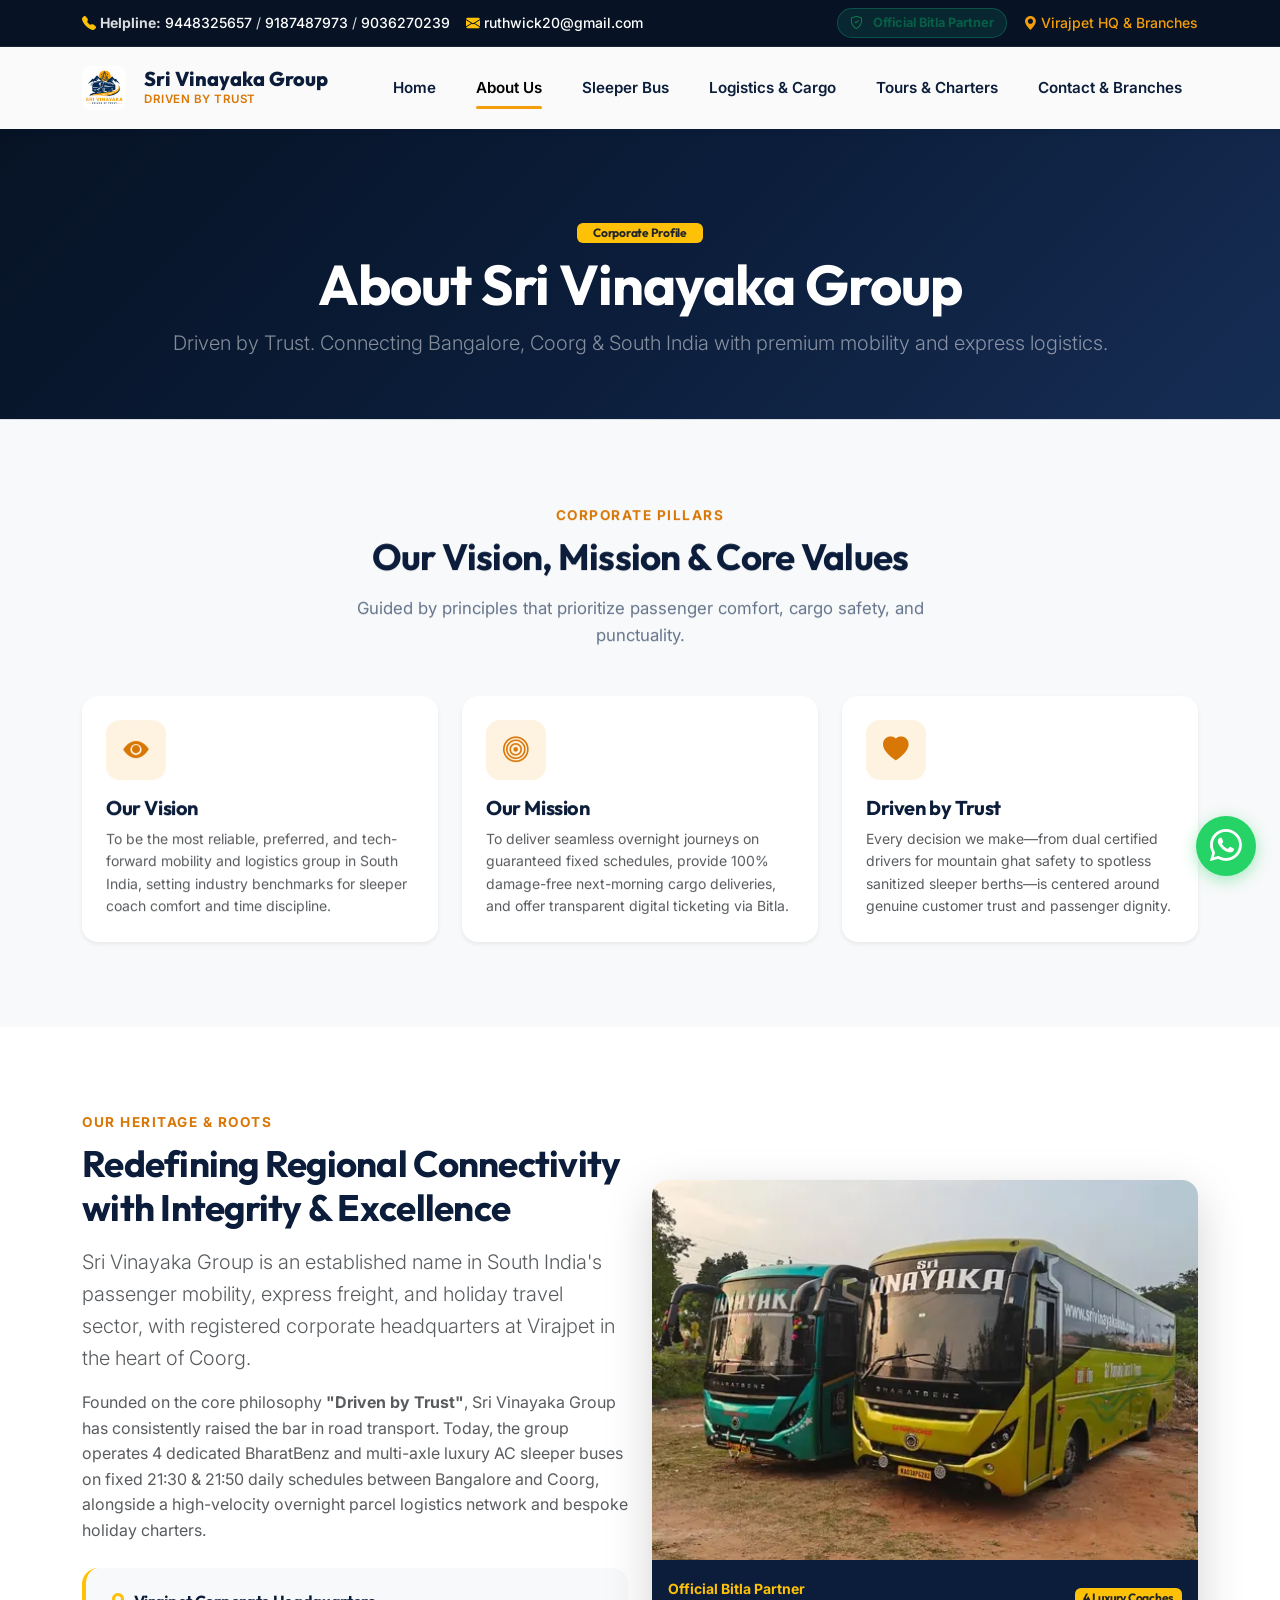
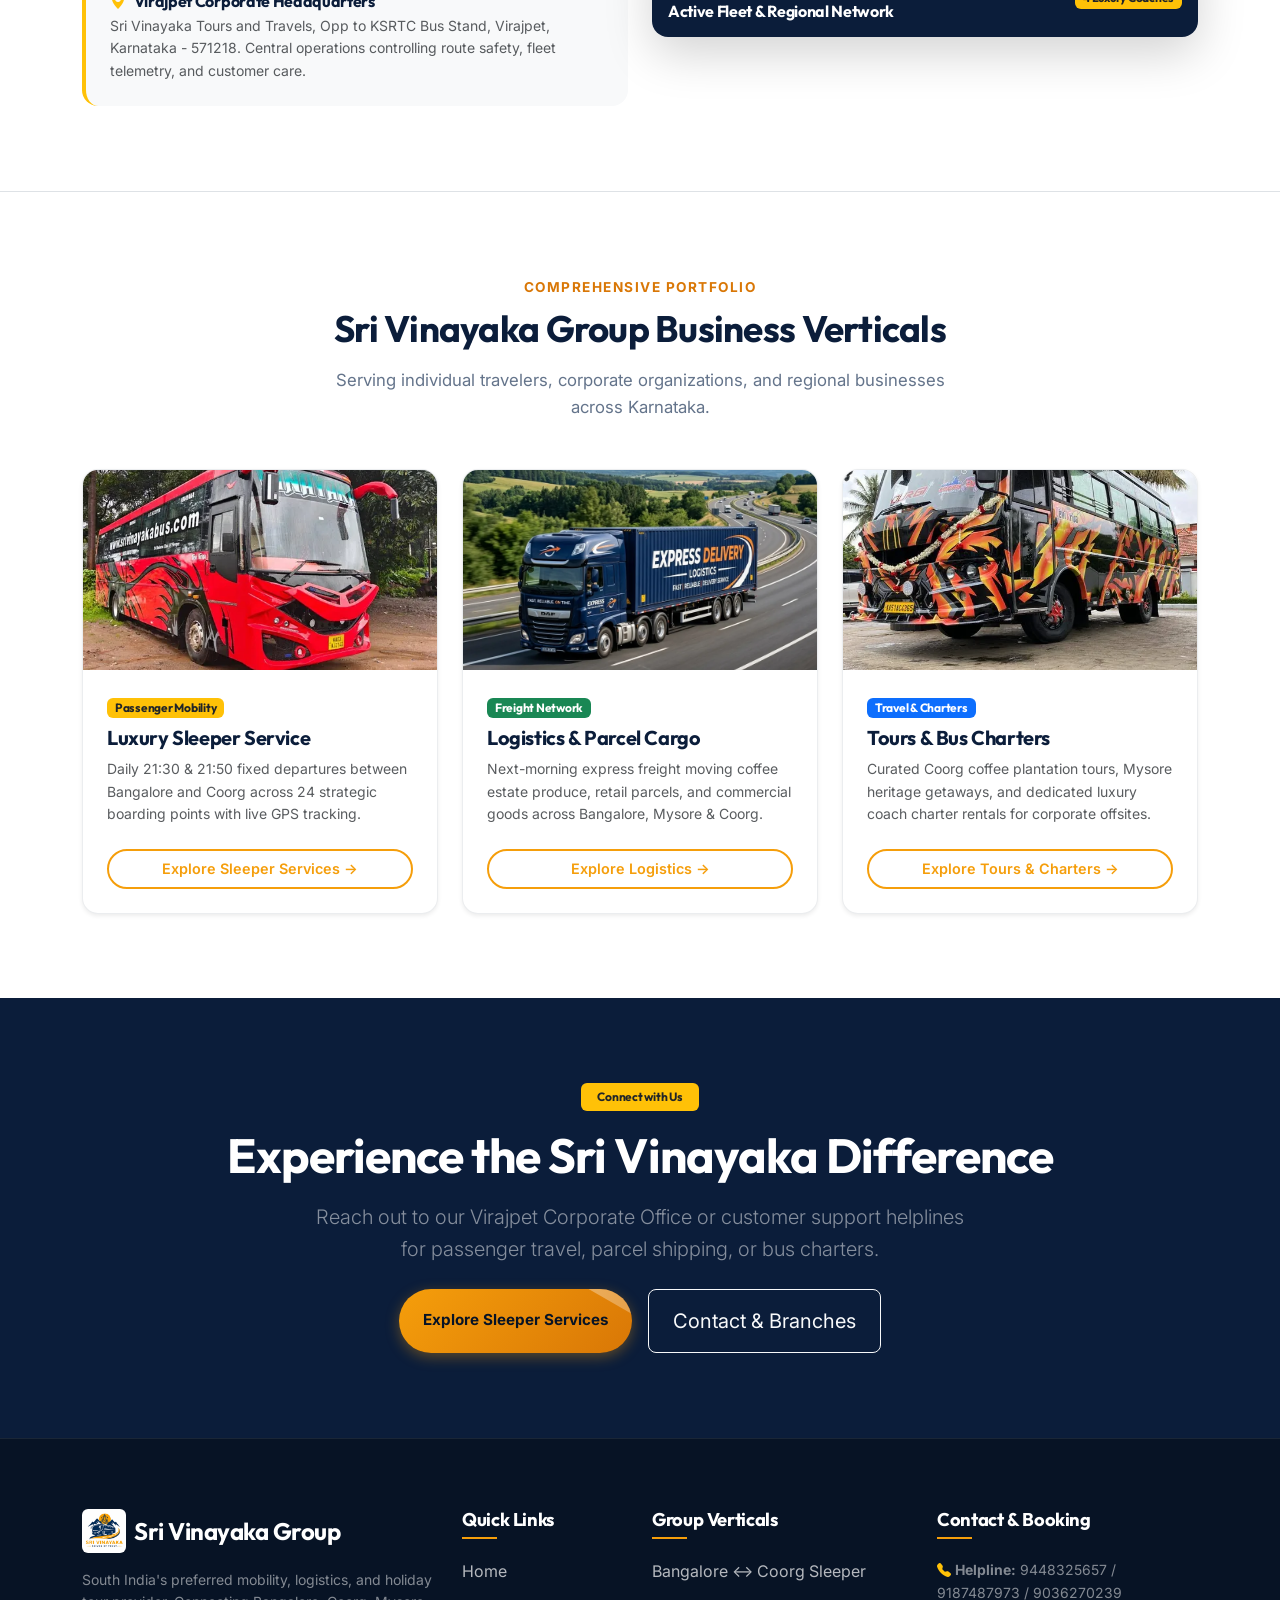
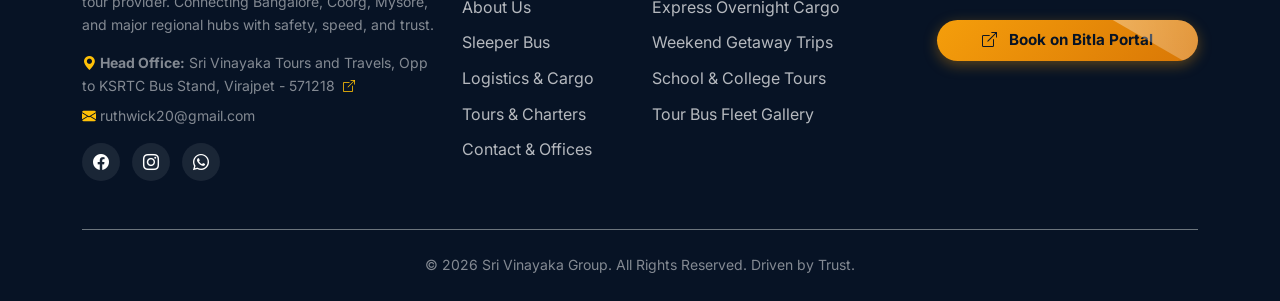
<file: about.html>
<!DOCTYPE html>
<html lang="en">
<head>
  <meta charset="UTF-8">
  <meta name="viewport" content="width=device-width, initial-scale=1.0">
  <title>About Us | Sri Vinayaka Group - Driven by Trust</title>
  
  <!-- Favicon -->
  <link rel="icon" type="image/x-icon" href="favicon.ico">
  <link rel="apple-touch-icon" href="assets/images/logo.webp">

  <!-- SEO Meta Tags -->
  <meta name="description" content="Learn about Sri Vinayaka Group's journey, vision, and mission in delivering premier AC sleeper bus travel and express parcel logistics across South India.">
  <meta name="keywords" content="About Sri Vinayaka Group, Bus Operator Karnataka, Coorg Transportation Company, Logistics Group South India">
  <meta name="author" content="Sri Vinayaka Group">
  <meta name="robots" content="index, follow">
  <link rel="canonical" href="https://srivinayakagroup.com/about.html">

  <!-- Open Graph -->
  <meta property="og:type" content="website">
  <meta property="og:site_name" content="Sri Vinayaka Group">
  <meta property="og:locale" content="en_IN">
  <meta property="og:title" content="About Us | Sri Vinayaka Group - Driven by Trust">
  <meta property="og:description" content="Learn about Sri Vinayaka Group's journey, vision, and mission in delivering premier AC sleeper bus travel and express parcel logistics across South India.">
  <meta property="og:image" content="https://srivinayakagroup.com/assets/images/sleeper-bus/coach-2/sri-vinayaka-bharatbenz-coaches-front-angle-01.webp">
  <meta property="og:image:width" content="1200">
  <meta property="og:image:height" content="630">
  <meta property="og:image:alt" content="Sri Vinayaka Group Fleet and Leadership">
  <meta property="og:url" content="https://srivinayakagroup.com/about.html">

  <!-- Twitter Card -->
  <meta name="twitter:card" content="summary_large_image">
  <meta name="twitter:title" content="About Us | Sri Vinayaka Group - Driven by Trust">
  <meta name="twitter:description" content="Learn about Sri Vinayaka Group's journey, vision, and mission in delivering premier AC sleeper bus travel and express parcel logistics.">
  <meta name="twitter:image" content="https://srivinayakagroup.com/assets/images/sleeper-bus/coach-2/sri-vinayaka-bharatbenz-coaches-front-angle-01.webp">

  <!-- Structured Data (JSON-LD Schema Markup) -->
  <script type="application/ld+json">
  {
    "@context": "https://schema.org",
    "@graph": [
      {
        "@type": "AboutPage",
        "@id": "https://srivinayakagroup.com/about.html#webpage",
        "url": "https://srivinayakagroup.com/about.html",
        "name": "About Sri Vinayaka Group",
        "description": "Corporate profile, core values, history, and vision of Sri Vinayaka Group.",
        "inLanguage": "en-IN",
        "isPartOf": {
          "@type": "WebSite",
          "@id": "https://srivinayakagroup.com/#website",
          "name": "Sri Vinayaka Group",
          "url": "https://srivinayakagroup.com/"
        }
      },
      {
        "@type": "BreadcrumbList",
        "@id": "https://srivinayakagroup.com/about.html#breadcrumb",
        "itemListElement": [
          {
            "@type": "ListItem",
            "position": 1,
            "name": "Home",
            "item": "https://srivinayakagroup.com/"
          },
          {
            "@type": "ListItem",
            "position": 2,
            "name": "About Us",
            "item": "https://srivinayakagroup.com/about.html"
          }
        ]
      }
    ]
  }
  </script>

  <!-- Google Fonts & Bootstrap CDN -->
  <link rel="preconnect" href="https://fonts.googleapis.com">
  <link rel="preconnect" href="https://fonts.gstatic.com" crossorigin>
  <link href="https://fonts.googleapis.com/css2?family=Inter:wght@300;400;500;600;700&family=Outfit:wght@500;600;700;800&display=swap" rel="stylesheet">
  <link href="https://cdn.jsdelivr.net/npm/bootstrap@5.3.2/dist/css/bootstrap.min.css" rel="stylesheet">
  <link rel="stylesheet" href="https://cdn.jsdelivr.net/npm/bootstrap-icons@1.11.3/font/bootstrap-icons.min.css">
  <link rel="stylesheet" href="assets/css/style.css">
  <!-- Modular Components Engine -->
  <script src="assets/js/components.js"></script>
</head>
<body>

  <!-- Dynamic Modular Navbar -->
  <site-navbar></site-navbar>

  <!-- Page Banner -->
  <section class="page-header-banner">
    <div class="container text-center">
      <span class="badge bg-warning text-dark font-heading fw-bold px-3 py-1 mb-2">Corporate Profile</span>
      <h1 class="display-4 font-heading fw-bold text-white mb-2">About Sri Vinayaka Group</h1>
      <p class="lead text-white-50 max-w-700 mx-auto mb-0">Driven by Trust. Connecting Bangalore, Coorg & South India with premium mobility and express logistics.</p>
    </div>
  </section>

    <!-- Vision, Mission & Core Values -->
  <section class="section-padding bg-light border-top">
    <div class="container">
      <div class="text-center mb-5 reveal-on-scroll">
        <span class="section-subtitle">Corporate Pillars</span>
        <h2 class="section-title">Our Vision, Mission & Core Values</h2>
        <p class="section-desc">Guided by principles that prioritize passenger comfort, cargo safety, and punctuality.</p>
      </div>

      <div class="row g-4">
        <!-- Vision -->
        <div class="col-md-4 reveal-on-scroll" data-delay="0">
          <div class="custom-card p-4 h-100 bg-white border-0 shadow-sm">
            <div class="card-icon-wrapper mb-3"><i class="bi bi-eye-fill"></i></div>
            <h4 class="h5 fw-bold text-navy mb-2">Our Vision</h4>
            <p class="text-muted small mb-0">
              To be the most reliable, preferred, and tech-forward mobility and logistics group in South India, setting industry benchmarks for sleeper coach comfort and time discipline.
            </p>
          </div>
        </div>

        <!-- Mission -->
        <div class="col-md-4 reveal-on-scroll" data-delay="150">
          <div class="custom-card p-4 h-100 bg-white border-0 shadow-sm">
            <div class="card-icon-wrapper mb-3"><i class="bi bi-bullseye"></i></div>
            <h4 class="h5 fw-bold text-navy mb-2">Our Mission</h4>
            <p class="text-muted small mb-0">
              To deliver seamless overnight journeys on guaranteed fixed schedules, provide 100% damage-free next-morning cargo deliveries, and offer transparent digital ticketing via Bitla.
            </p>
          </div>
        </div>

        <!-- Values -->
        <div class="col-md-4 reveal-on-scroll" data-delay="300">
          <div class="custom-card p-4 h-100 bg-white border-0 shadow-sm">
            <div class="card-icon-wrapper mb-3"><i class="bi bi-heart-fill"></i></div>
            <h4 class="h5 fw-bold text-navy mb-2">Driven by Trust</h4>
            <p class="text-muted small mb-0">
              Every decision we make—from dual certified drivers for mountain ghat safety to spotless sanitized sleeper berths—is centered around genuine customer trust and passenger dignity.
            </p>
          </div>
        </div>
      </div>
    </div>
  </section>

  <!-- Company Story Section -->
  <section class="section-padding bg-white">
    <div class="container">
      <div class="row align-items-center gy-5">
        <div class="col-lg-6 reveal-fade-left">
          <span class="section-subtitle">Our Heritage & Roots</span>
          <h2 class="section-title mb-3">Redefining Regional Connectivity with Integrity & Excellence</h2>
          <p class="text-muted lead">
            Sri Vinayaka Group is an established name in South India's passenger mobility, express freight, and holiday travel sector, with registered corporate headquarters at Virajpet in the heart of Coorg.
          </p>
          <p class="text-muted">
            Founded on the core philosophy <strong>"Driven by Trust"</strong>, Sri Vinayaka Group has consistently raised the bar in road transport. Today, the group operates 4 dedicated BharatBenz and multi-axle luxury AC sleeper buses on fixed 21:30 & 21:50 daily schedules between Bangalore and Coorg, alongside a high-velocity overnight parcel logistics network and bespoke holiday charters.
          </p>
          <div class="p-4 bg-light rounded-4 border-start border-4 border-warning mt-4">
            <h6 class="fw-bold text-navy mb-1"><i class="bi bi-geo-alt-fill text-warning me-2"></i>Virajpet Corporate Headquarters</h6>
            <p class="text-muted small mb-0">Sri Vinayaka Tours and Travels, Opp to KSRTC Bus Stand, Virajpet, Karnataka - 571218. Central operations controlling route safety, fleet telemetry, and customer care.</p>
          </div>
        </div>

        <div class="col-lg-6 reveal-fade-right">
          <div class="position-relative rounded-4 overflow-hidden shadow-lg">
            <img src="assets/images/sleeper-bus/coach-2/sri-vinayaka-bharatbenz-coaches-front-angle-01.webp" alt="Sri Vinayaka Luxury Bus Fleet" class="img-fluid w-100" style="height: 380px; object-fit: cover;">
            <div class="p-3 bg-navy text-white d-flex justify-content-between align-items-center">
              <div>
                <span class="text-warning small fw-bold">Official Bitla Partner</span>
                <h6 class="text-white mb-0 fw-bold">Active Fleet & Regional Network</h6>
              </div>
              <span class="badge bg-warning text-dark font-heading">4 Luxury Coaches</span>
            </div>
          </div>
        </div>
      </div>
    </div>
  </section>

  <!-- Group Verticals Overview -->
  <section class="section-padding bg-white border-top">
    <div class="container">
      <div class="text-center mb-5 reveal-on-scroll">
        <span class="section-subtitle">Comprehensive Portfolio</span>
        <h2 class="section-title">Sri Vinayaka Group Business Verticals</h2>
        <p class="section-desc">Serving individual travelers, corporate organizations, and regional businesses across Karnataka.</p>
      </div>

      <div class="row g-4">
        <div class="col-md-4 reveal-on-scroll" data-delay="0">
          <div class="custom-card overflow-hidden h-100 d-flex flex-column justify-content-between shadow-sm">
            <div>
              <img src="assets/images/sleeper-bus/coach-3/sri-vinayaka-red-ac-sleeper-bus-front-angle.webp" class="w-100" style="height: 200px; object-fit: cover;" alt="Sri Vinayaka Sleeper Bus">
              <div class="p-4">
                <span class="badge bg-warning text-dark font-heading fw-bold mb-2">Passenger Mobility</span>
                <h5 class="fw-bold text-navy mb-2">Luxury Sleeper Service</h5>
                <p class="text-muted small mb-0">Daily 21:30 & 21:50 fixed departures between Bangalore and Coorg across 24 strategic boarding points with live GPS tracking.</p>
              </div>
            </div>
            <div class="p-4 pt-0">
              <a href="sleeper-services.html" class="btn btn-outline-gold btn-sm w-100">Explore Sleeper Services &rarr;</a>
            </div>
          </div>
        </div>

        <div class="col-md-4 reveal-on-scroll" data-delay="150">
          <div class="custom-card overflow-hidden h-100 d-flex flex-column justify-content-between shadow-sm">
            <div>
              <img src="assets/images/logistics_truck.webp" class="w-100" style="height: 200px; object-fit: cover;" alt="Sri Vinayaka Express Logistics">
              <div class="p-4">
                <span class="badge bg-success text-white font-heading fw-bold mb-2">Freight Network</span>
                <h5 class="fw-bold text-navy mb-2">Logistics & Parcel Cargo</h5>
                <p class="text-muted small mb-0">Next-morning express freight moving coffee estate produce, retail parcels, and commercial goods across Bangalore, Mysore & Coorg.</p>
              </div>
            </div>
            <div class="p-4 pt-0">
              <a href="logistics.html" class="btn btn-outline-gold btn-sm w-100">Explore Logistics &rarr;</a>
            </div>
          </div>
        </div>

        <div class="col-md-4 reveal-on-scroll" data-delay="300">
          <div class="custom-card overflow-hidden h-100 d-flex flex-column justify-content-between shadow-sm">
            <div>
              <img src="assets/images/travel-tours/coach-1/sri-vinayaka-holidays-tour-bus-side-angle-02.webp" class="w-100" style="height: 200px; object-fit: cover;" alt="Sri Vinayaka Tours and Charters">
              <div class="p-4">
                <span class="badge bg-primary text-white font-heading fw-bold mb-2">Travel & Charters</span>
                <h5 class="fw-bold text-navy mb-2">Tours & Bus Charters</h5>
                <p class="text-muted small mb-0">Curated Coorg coffee plantation tours, Mysore heritage getaways, and dedicated luxury coach charter rentals for corporate offsites.</p>
              </div>
            </div>
            <div class="p-4 pt-0">
              <a href="tours.html" class="btn btn-outline-gold btn-sm w-100">Explore Tours & Charters &rarr;</a>
            </div>
          </div>
        </div>
      </div>
    </div>
  </section>

  <!-- Final CTA -->
  <section class="section-padding bg-navy text-white text-center">
    <div class="container reveal-on-scroll">
      <span class="badge bg-warning text-dark font-heading fw-bold px-3 py-2 mb-3">Connect with Us</span>
      <h2 class="display-5 font-heading fw-bold text-white mb-3">Experience the Sri Vinayaka Difference</h2>
      <p class="lead text-white-50 mx-auto mb-4" style="max-width: 650px;">
        Reach out to our Virajpet Corporate Office or customer support helplines for passenger travel, parcel shipping, or bus charters.
      </p>
      <div class="d-flex justify-content-center gap-3 flex-wrap">
        <a href="sleeper-services.html" class="btn btn-gold btn-lg px-4 py-3">Explore Sleeper Services</a>
        <a href="contact.html" class="btn btn-outline-light btn-lg px-4 py-3">Contact & Branches</a>
      </div>
    </div>
  </section>

  <!-- Dynamic Modular Footer -->
  <site-footer></site-footer>

  <script src="https://cdn.jsdelivr.net/npm/bootstrap@5.3.2/dist/js/bootstrap.bundle.min.js"></script>
  <script src="assets/js/main.js"></script>
</body>
</html>
</file>
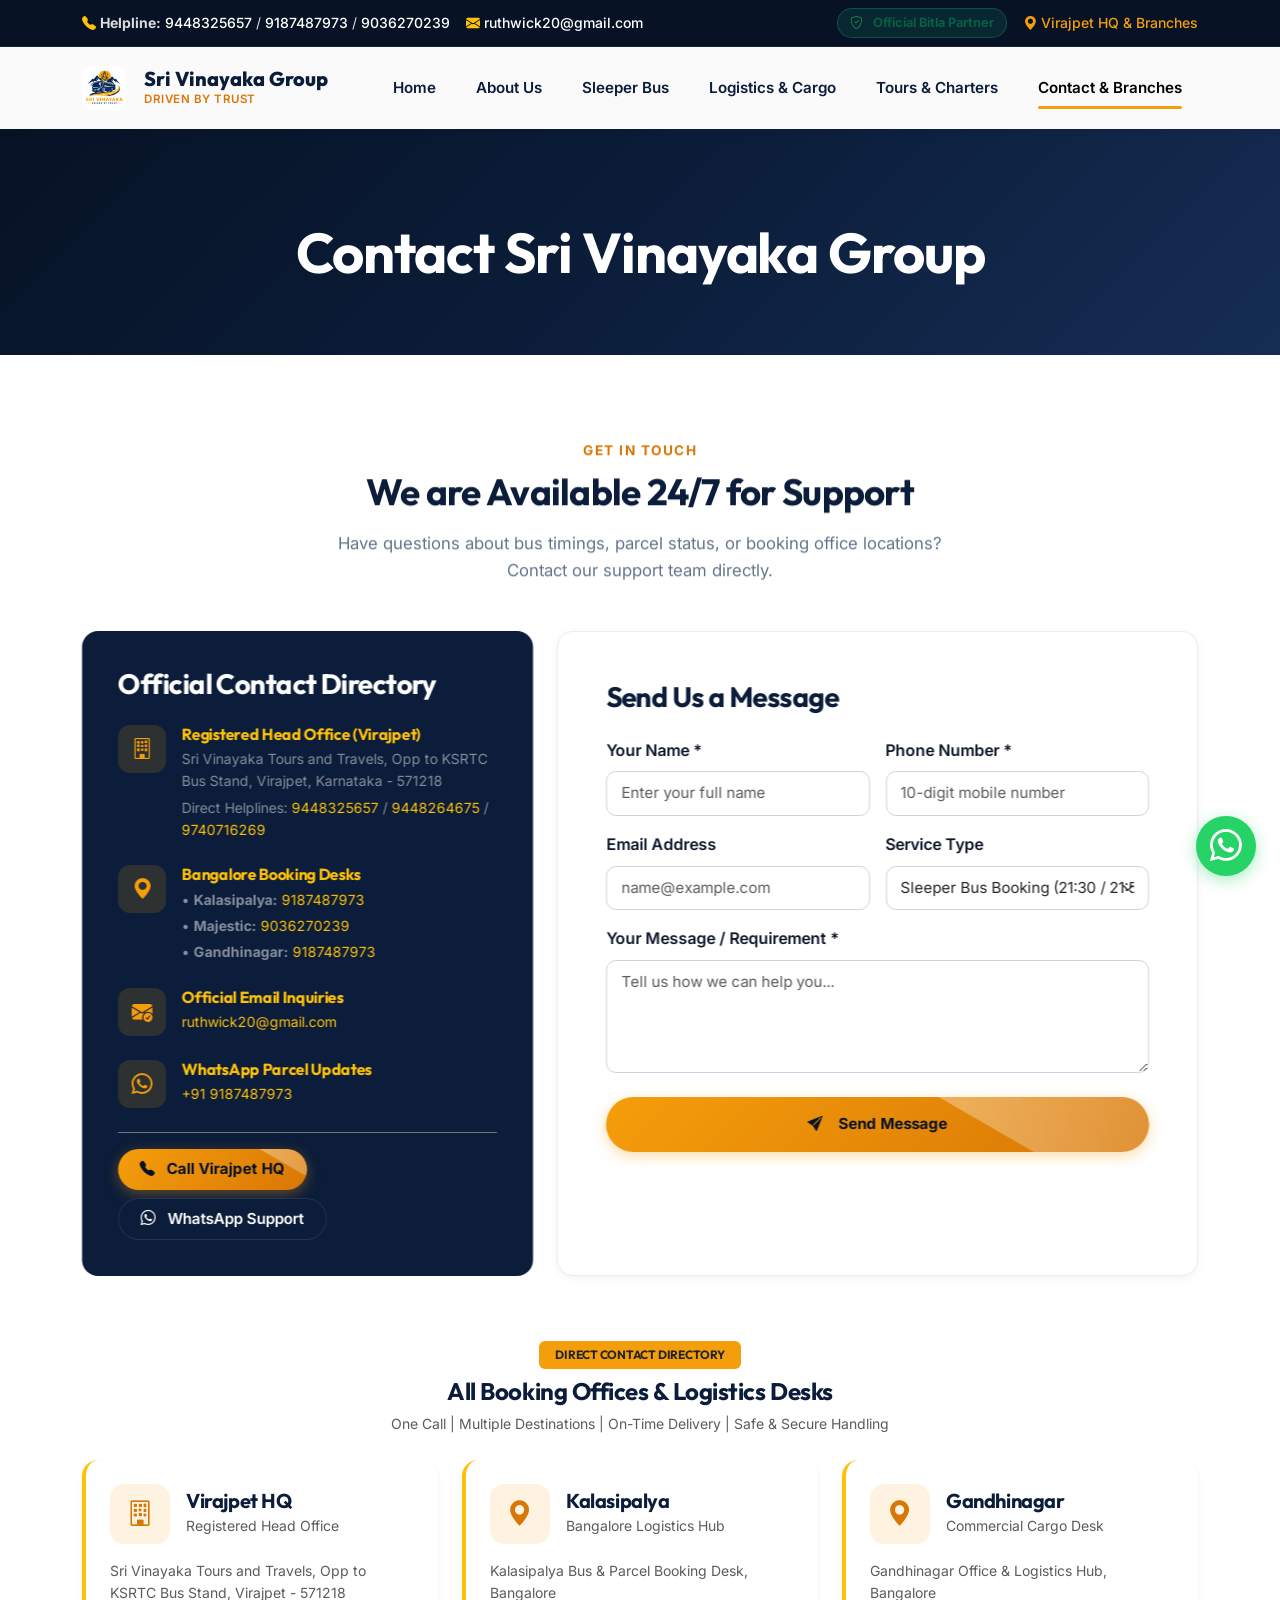
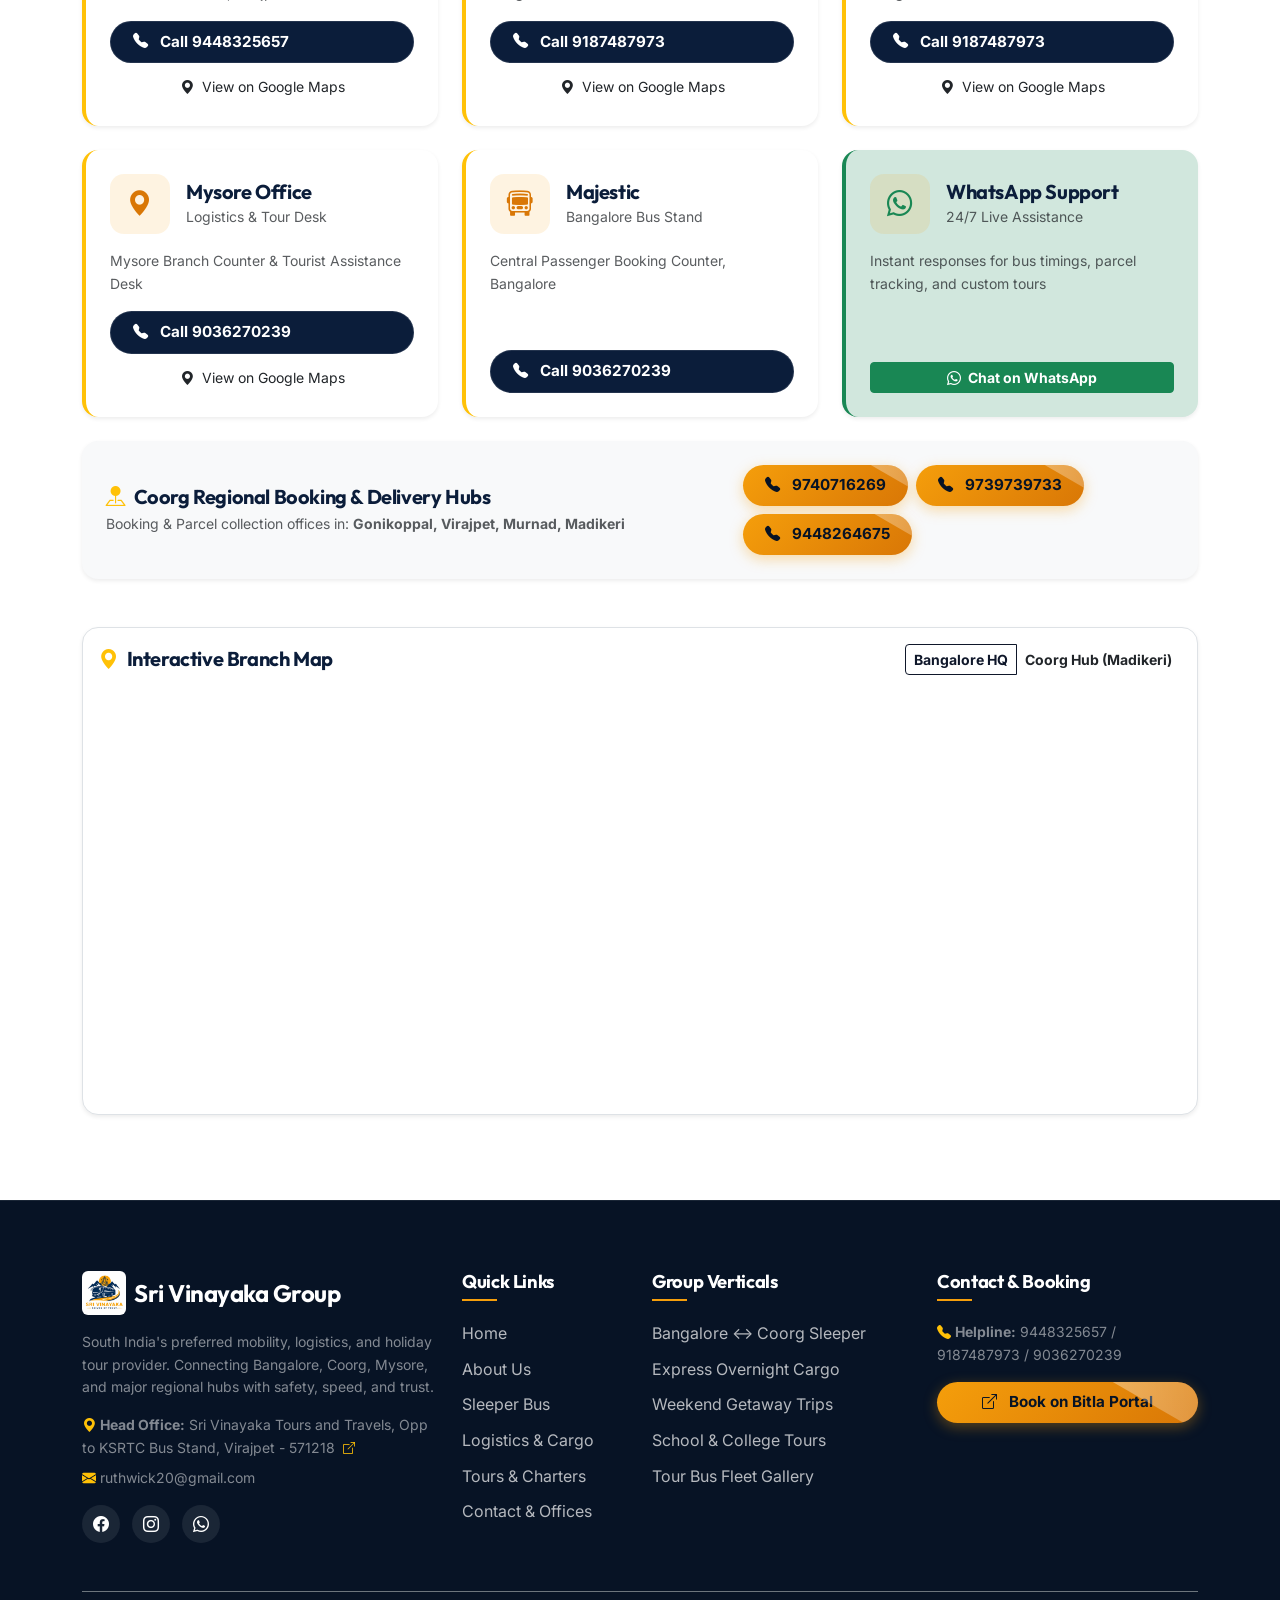
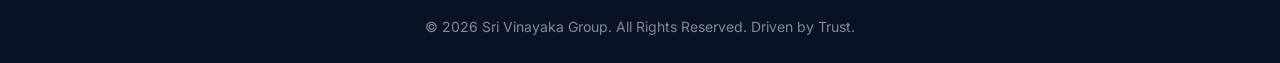
<file: contact.html>
<!DOCTYPE html>
<html lang="en">

<head>
  <meta charset="UTF-8">
  <meta name="viewport" content="width=device-width, initial-scale=1.0">
  <title>Contact Us & Branches | Sri Vinayaka Group</title>

  <!-- Favicon -->
  <link rel="icon" type="image/x-icon" href="favicon.ico">
  <link rel="apple-touch-icon" href="assets/images/logo.webp">

  <!-- SEO Meta Tags -->
  <meta name="description"
    content="Contact Sri Vinayaka Group offices in Bangalore & Coorg (Virajpet, Madikeri). Direct helpline numbers, WhatsApp booking, and location map.">
  <meta name="keywords"
    content="Sri Vinayaka Group Contact, Bangalore Bus Office, Virajpet Bus Counter, Madikeri Parcel Office, Sri Vinayaka Phone Number">
  <meta name="author" content="Sri Vinayaka Group">
  <meta name="robots" content="index, follow">
  <link rel="canonical" href="https://srivinayakagroup.com/contact.html">

  <!-- Open Graph -->
  <meta property="og:type" content="website">
  <meta property="og:site_name" content="Sri Vinayaka Group">
  <meta property="og:locale" content="en_IN">
  <meta property="og:title" content="Contact Us & Branches | Sri Vinayaka Group">
  <meta property="og:description"
    content="Get in touch with Sri Vinayaka Group branch offices across Bangalore and Coorg. 24/7 passenger and parcel helplines.">
  <meta property="og:image"
    content="https://srivinayakagroup.com/assets/images/sleeper-bus/coach-2/sri-vinayaka-bharatbenz-coaches-front-angle-01.webp">
  <meta property="og:image:width" content="1200">
  <meta property="og:image:height" content="630">
  <meta property="og:image:alt" content="Sri Vinayaka Group Contact and Offices">
  <meta property="og:url" content="https://srivinayakagroup.com/contact.html">

  <!-- Twitter Card -->
  <meta name="twitter:card" content="summary_large_image">
  <meta name="twitter:title" content="Contact Us & Branches | Sri Vinayaka Group">
  <meta name="twitter:description"
    content="Get in touch with Sri Vinayaka Group branch offices across Bangalore and Coorg. 24/7 passenger and parcel helplines.">
  <meta name="twitter:image"
    content="https://srivinayakagroup.com/assets/images/sleeper-bus/coach-2/sri-vinayaka-bharatbenz-coaches-front-angle-01.webp">

  <!-- Structured Data (JSON-LD Schema Markup) -->
  <script type="application/ld+json">
  {
    "@context": "https://schema.org",
    "@graph": [
      {
        "@type": "ContactPage",
        "@id": "https://srivinayakagroup.com/contact.html#webpage",
        "url": "https://srivinayakagroup.com/contact.html",
        "name": "Contact Sri Vinayaka Group",
        "description": "Branch offices, booking desks, contact numbers, and location map for Sri Vinayaka Group.",
        "inLanguage": "en-IN"
      },
      {
        "@type": "TravelAgency",
        "@id": "https://srivinayakagroup.com/#organization",
        "name": "Sri Vinayaka Group",
        "url": "https://srivinayakagroup.com/",
        "telephone": "+919448325657",
        "email": "ruthwick20@gmail.com",
        "contactPoint": [
          {
            "@type": "ContactPoint",
            "telephone": "+91-9448325657",
            "contactType": "customer service",
            "areaServed": "IN",
            "availableLanguage": ["English", "Kannada", "Hindi"]
          },
          {
            "@type": "ContactPoint",
            "telephone": "+91-9187487973",
            "contactType": "reservations",
            "areaServed": "IN",
            "availableLanguage": ["English", "Kannada", "Hindi"]
          }
        ]
      },
      {
        "@type": "BreadcrumbList",
        "@id": "https://srivinayakagroup.com/contact.html#breadcrumb",
        "itemListElement": [
          {
            "@type": "ListItem",
            "position": 1,
            "name": "Home",
            "item": "https://srivinayakagroup.com/"
          },
          {
            "@type": "ListItem",
            "position": 2,
            "name": "Contact Us",
            "item": "https://srivinayakagroup.com/contact.html"
          }
        ]
      }
    ]
  }
  </script>

  <!-- Google Fonts & Bootstrap CDN -->
  <link rel="preconnect" href="https://fonts.googleapis.com">
  <link rel="preconnect" href="https://fonts.gstatic.com" crossorigin>
  <link
    href="https://fonts.googleapis.com/css2?family=Inter:wght@300;400;500;600;700&family=Outfit:wght@500;600;700;800&display=swap"
    rel="stylesheet">
  <link href="https://cdn.jsdelivr.net/npm/bootstrap@5.3.2/dist/css/bootstrap.min.css" rel="stylesheet">
  <link rel="stylesheet" href="https://cdn.jsdelivr.net/npm/bootstrap-icons@1.11.3/font/bootstrap-icons.min.css">
  <link rel="stylesheet" href="assets/css/style.css">
  <!-- Modular Components Engine -->
  <script src="assets/js/components.js"></script>
</head>

<body>

  <!-- Dynamic Modular Navbar -->
  <site-navbar></site-navbar>

  <!-- Page Banner -->
  <section class="page-header-banner">
    <div class="container text-center">
      <h1 class="display-4 font-heading fw-bold text-white mb-2">Contact Sri Vinayaka Group</h1>
    </div>
  </section>

  <!-- Contact Section -->
  <section class="section-padding bg-white">
    <div class="container">
      <div class="text-center mb-5 reveal-on-scroll">
        <span class="section-subtitle">Get In Touch</span>
        <h2 class="section-title">We are Available 24/7 for Support</h2>
        <p class="section-desc">
          Have questions about bus timings, parcel status, or booking office locations? Contact our support team
          directly.
        </p>
      </div>

      <div class="row gy-4">
        <!-- Contact Information Card -->
        <div class="col-lg-5 reveal-fade-left">
          <div class="contact-info-card h-100">
            <h3 class="font-heading text-white fw-bold mb-4">Official Contact Directory</h3>

            <!-- Registered Head Office -->
            <div class="contact-info-item">
              <div class="contact-icon"><i class="bi bi-building"></i></div>
              <div>
                <h6 class="text-warning fw-bold mb-1">Registered Head Office (Virajpet)</h6>
                <p class="small text-white-50 mb-1">Sri Vinayaka Tours and Travels, Opp to KSRTC Bus Stand, Virajpet,
                  Karnataka - 571218</p>
                <p class="small text-white-50 mb-0">Direct Helplines: <a href="tel:9448325657"
                    class="text-warning text-decoration-none">9448325657</a> / <a href="tel:9448264675"
                    class="text-warning text-decoration-none">9448264675</a> / <a href="tel:9740716269"
                    class="text-warning text-decoration-none">9740716269</a></p>
              </div>
            </div>

            <!-- Bangalore Booking Desks -->
            <div class="contact-info-item">
              <div class="contact-icon"><i class="bi bi-geo-alt-fill"></i></div>
              <div>
                <h6 class="text-warning fw-bold mb-1">Bangalore Booking Desks</h6>
                <p class="small text-white-50 mb-1">• <strong>Kalasipalya:</strong> <a href="tel:9187487973"
                    class="text-warning text-decoration-none">9187487973</a></p>
                <p class="small text-white-50 mb-1">• <strong>Majestic:</strong> <a href="tel:9036270239"
                    class="text-warning text-decoration-none">9036270239</a></p>
                <p class="small text-white-50 mb-0">• <strong>Gandhinagar:</strong> <a href="tel:9187487973"
                    class="text-warning text-decoration-none">9187487973</a></p>
              </div>
            </div>


            <!-- Official Email Inquiries -->
            <div class="contact-info-item">
              <div class="contact-icon"><i class="bi bi-envelope-check-fill"></i></div>
              <div>
                <h6 class="text-warning fw-bold mb-1">Official Email Inquiries</h6>
                <p class="small text-white-50 mb-0"><a href="mailto:ruthwick20@gmail.com"
                    class="text-warning text-decoration-none">ruthwick20@gmail.com</a></p>
              </div>
            </div>

            <!-- WhatsApp Parcel Tracking -->
            <div class="contact-info-item">
              <div class="contact-icon"><i class="bi bi-whatsapp"></i></div>
              <div>
                <h6 class="text-warning fw-bold mb-1">WhatsApp Parcel Updates</h6>
                <p class="small text-white-50 mb-0"><a
                    href="https://wa.me/919187487973?text=Hello%20Sri%20Vinayaka%20Group" target="_blank" rel="noopener"
                    class="text-warning text-decoration-none">+91 9187487973</a></p>
              </div>
            </div>

            <div class="mt-4 pt-3 border-top border-secondary d-flex gap-2 flex-wrap">
              <a href="tel:9448325657" class="btn btn-gold btn-sm"><i class="bi bi-telephone-fill me-1"></i> Call
                Virajpet HQ</a>
              <a href="https://wa.me/919187487973?text=Hello%20Sri%20Vinayaka%20Group" target="_blank" rel="noopener"
                class="btn btn-navy btn-sm"><i class="bi bi-whatsapp me-1"></i> WhatsApp Support</a>
            </div>
          </div>
        </div>

        <!-- Contact Form -->
        <div class="col-lg-7 reveal-fade-right">
          <div class="custom-card p-4 p-lg-5 h-100">
            <h3 class="font-heading fw-bold mb-4 text-navy">Send Us a Message</h3>
            <form id="contactForm" class="needs-validation" novalidate>
              <div class="row g-3">
                <div class="col-md-6">
                  <label for="contactName" class="form-label fw-semibold">Your Name *</label>
                  <input type="text" id="contactName" name="contactName" class="form-control"
                    placeholder="Enter your full name" required autocomplete="name">
                  <div class="invalid-feedback">Please enter your name.</div>
                </div>
                <div class="col-md-6">
                  <label for="contactPhone" class="form-label fw-semibold">Phone Number *</label>
                  <input type="tel" id="contactPhone" name="contactPhone" class="form-control"
                    placeholder="10-digit mobile number" pattern="[0-9]{10}" required autocomplete="tel">
                  <div class="invalid-feedback">Please enter a valid 10-digit phone number.</div>
                </div>
                <div class="col-md-6">
                  <label for="contactEmail" class="form-label fw-semibold">Email Address</label>
                  <input type="email" id="contactEmail" name="contactEmail" class="form-control"
                    placeholder="name@example.com" autocomplete="email">
                </div>
                <div class="col-md-6">
                  <label for="contactService" class="form-label fw-semibold">Service Type</label>
                  <select class="form-select" id="contactService" name="contactService"
                    aria-label="Select Service Type">
                    <option selected>Sleeper Bus Booking (21:30 / 21:50)</option>
                    <option>Logistics & Parcel Service</option>
                    <option>Tour Package Inquiry</option>
                    <option>Bus Charter Hire</option>
                    <option>Group / Corporate Travel</option>
                    <option>General Feedback</option>
                  </select>
                </div>
                <div class="col-12">
                  <label for="contactMessage" class="form-label fw-semibold">Your Message / Requirement *</label>
                  <textarea class="form-control" id="contactMessage" name="contactMessage" rows="4"
                    placeholder="Tell us how we can help you..." required></textarea>
                  <div class="invalid-feedback">Please enter your message.</div>
                </div>
                <div class="col-12 mt-4">
                  <button type="submit" class="btn btn-gold w-100 justify-content-center py-3">
                    <i class="bi bi-send-fill me-2"></i>Send Message
                  </button>
                </div>
              </div>
            </form>
          </div>
        </div>
      </div>

      <!-- All Branch Booking Offices Cards Grid -->
      <div class="mt-5 pt-3">
        <div class="text-center mb-4">
          <span class="badge bg-gold text-dark font-heading fw-bold px-3 py-2 text-uppercase mb-2">Direct Contact
            Directory</span>
          <h3 class="h4 font-heading fw-bold text-navy">All Booking Offices & Logistics Desks</h3>
          <p class="text-muted small">One Call | Multiple Destinations | On-Time Delivery | Safe & Secure Handling</p>
        </div>

        <div class="row g-4">
          <!-- Virajpet Head Office -->
          <div class="col-md-6 col-lg-4">
            <div
              class="card custom-card p-4 h-100 border-0 shadow-sm border-start border-4 border-warning d-flex flex-column justify-content-between">
              <div>
                <div class="d-flex align-items-center mb-3">
                  <div class="card-icon-wrapper mb-0 me-3"><i class="bi bi-building"></i></div>
                  <div>
                    <h5 class="fw-bold mb-0 text-navy">Virajpet HQ</h5>
                    <span class="small text-muted">Registered Head Office</span>
                  </div>
                </div>
                <p class="small text-muted mb-3">Sri Vinayaka Tours and Travels, Opp to KSRTC Bus Stand, Virajpet -
                  571218</p>
              </div>
              <div class="d-flex flex-column gap-2">
                <a href="tel:9448325657" class="btn btn-navy btn-sm w-100 fw-bold"><i
                    class="bi bi-telephone-fill me-1"></i> Call 9448325657</a>
                <a href="https://maps.app.goo.gl/wQY96wuksRgB2jsd8?g_st=ic" target="_blank" rel="noopener"
                  class="btn btn-outline-navy btn-sm w-100"><i class="bi bi-geo-alt-fill me-1"></i> View on Google
                  Maps</a>
              </div>
            </div>
          </div>

          <!-- Kalasipalya -->
          <div class="col-md-6 col-lg-4">
            <div
              class="card custom-card p-4 h-100 border-0 shadow-sm border-start border-4 border-warning d-flex flex-column justify-content-between">
              <div>
                <div class="d-flex align-items-center mb-3">
                  <div class="card-icon-wrapper mb-0 me-3"><i class="bi bi-geo-alt-fill"></i></div>
                  <div>
                    <h5 class="fw-bold mb-0 text-navy">Kalasipalya</h5>
                    <span class="small text-muted">Bangalore Logistics Hub</span>
                  </div>
                </div>
                <p class="small text-muted mb-3">Kalasipalya Bus & Parcel Booking Desk, Bangalore</p>
              </div>
              <div class="d-flex flex-column gap-2">
                <a href="tel:9187487973" class="btn btn-navy btn-sm w-100 fw-bold"><i
                    class="bi bi-telephone-fill me-1"></i> Call 9187487973</a>
                <a href="https://share.google/eOURSz8ibbDKebFqA" target="_blank" rel="noopener"
                  class="btn btn-outline-navy btn-sm w-100"><i class="bi bi-geo-alt-fill me-1"></i> View on Google
                  Maps</a>
              </div>
            </div>
          </div>

          <!-- Gandhinagar -->
          <div class="col-md-6 col-lg-4">
            <div
              class="card custom-card p-4 h-100 border-0 shadow-sm border-start border-4 border-warning d-flex flex-column justify-content-between">
              <div>
                <div class="d-flex align-items-center mb-3">
                  <div class="card-icon-wrapper mb-0 me-3"><i class="bi bi-geo-alt-fill"></i></div>
                  <div>
                    <h5 class="fw-bold mb-0 text-navy">Gandhinagar</h5>
                    <span class="small text-muted">Commercial Cargo Desk</span>
                  </div>
                </div>
                <p class="small text-muted mb-3">Gandhinagar Office & Logistics Hub, Bangalore</p>
              </div>
              <div class="d-flex flex-column gap-2">
                <a href="tel:9187487973" class="btn btn-navy btn-sm w-100 fw-bold"><i
                    class="bi bi-telephone-fill me-1"></i> Call 9187487973</a>
                <a href="https://share.google/If7WYiC5HYj7lxRgK" target="_blank" rel="noopener"
                  class="btn btn-outline-navy btn-sm w-100"><i class="bi bi-geo-alt-fill me-1"></i> View on Google
                  Maps</a>
              </div>
            </div>
          </div>

          <!-- Mysore Office -->
          <div class="col-md-6 col-lg-4">
            <div
              class="card custom-card p-4 h-100 border-0 shadow-sm border-start border-4 border-warning d-flex flex-column justify-content-between">
              <div>
                <div class="d-flex align-items-center mb-3">
                  <div class="card-icon-wrapper mb-0 me-3"><i class="bi bi-geo-alt-fill"></i></div>
                  <div>
                    <h5 class="fw-bold mb-0 text-navy">Mysore Office</h5>
                    <span class="small text-muted">Logistics & Tour Desk</span>
                  </div>
                </div>
                <p class="small text-muted mb-3">Mysore Branch Counter & Tourist Assistance Desk</p>
              </div>
              <div class="d-flex flex-column gap-2">
                <a href="tel:9036270239" class="btn btn-navy btn-sm w-100 fw-bold"><i
                    class="bi bi-telephone-fill me-1"></i> Call 9036270239</a>
                <a href="https://maps.app.goo.gl/36zkvyhHyaegmw4k7?g_st=ic" target="_blank" rel="noopener"
                  class="btn btn-outline-navy btn-sm w-100"><i class="bi bi-geo-alt-fill me-1"></i> View on Google
                  Maps</a>
              </div>
            </div>
          </div>

          <!-- Majestic -->
          <div class="col-md-6 col-lg-4">
            <div
              class="card custom-card p-4 h-100 border-0 shadow-sm border-start border-4 border-warning d-flex flex-column justify-content-between">
              <div>
                <div class="d-flex align-items-center mb-3">
                  <div class="card-icon-wrapper mb-0 me-3"><i class="bi bi-bus-front"></i></div>
                  <div>
                    <h5 class="fw-bold mb-0 text-navy">Majestic</h5>
                    <span class="small text-muted">Bangalore Bus Stand</span>
                  </div>
                </div>
                <p class="small text-muted mb-3">Central Passenger Booking Counter, Bangalore</p>
              </div>
              <div class="d-flex flex-column gap-2">
                <a href="tel:9036270239" class="btn btn-navy btn-sm w-100 fw-bold"><i
                    class="bi bi-telephone-fill me-1"></i> Call 9036270239</a>
              </div>
            </div>
          </div>

          <!-- WhatsApp Updates & Support -->
          <div class="col-md-6 col-lg-4">
            <div
              class="card custom-card p-4 h-100 border-0 shadow-sm border-start border-4 border-success bg-success-subtle d-flex flex-column justify-content-between">
              <div>
                <div class="d-flex align-items-center mb-3">
                  <div class="card-icon-wrapper mb-0 me-3 text-success"><i class="bi bi-whatsapp"></i></div>
                  <div>
                    <h5 class="fw-bold mb-0 text-navy">WhatsApp Support</h5>
                    <span class="small text-muted">24/7 Live Assistance</span>
                  </div>
                </div>
                <p class="small text-muted mb-3">Instant responses for bus timings, parcel tracking, and custom tours
                </p>
              </div>
              <a href="https://wa.me/919187487973?text=Hello%20Sri%20Vinayaka%20Group" target="_blank" rel="noopener"
                class="btn btn-success btn-sm w-100 fw-bold"><i class="bi bi-whatsapp me-1"></i> Chat on WhatsApp</a>
            </div>
          </div>

          <!-- Coorg Region Hubs -->
          <div class="col-md-12">
            <div class="card custom-card p-4 border-0 shadow-sm bg-light">
              <div class="row align-items-center gy-3">
                <div class="col-lg-7">
                  <h5 class="fw-bold text-navy mb-1"><i class="bi bi-pin-map-fill text-warning me-2"></i>Coorg Regional
                    Booking & Delivery Hubs</h5>
                  <p class="small text-muted mb-0">Booking & Parcel collection offices in: <strong>Gonikoppal, Virajpet,
                      Murnad, Madikeri</strong></p>
                </div>
                <div class="col-lg-5 text-lg-end">
                  <div class="d-inline-flex gap-2 flex-wrap">
                    <a href="tel:9740716269" class="btn btn-gold btn-sm"><i class="bi bi-telephone-fill me-1"></i>
                      9740716269</a>
                    <a href="tel:9739739733" class="btn btn-gold btn-sm"><i class="bi bi-telephone-fill me-1"></i>
                      9739739733</a>
                    <a href="tel:9448264675" class="btn btn-gold btn-sm"><i class="bi bi-telephone-fill me-1"></i>
                      9448264675</a>
                  </div>
                </div>
              </div>
            </div>
          </div>
        </div>
      </div>

      <!-- Google Maps Embed with Branch Switcher Buttons -->
      <div class="mt-5 rounded-4 overflow-hidden shadow-sm border p-3 bg-white">
        <div class="d-flex justify-content-between align-items-center flex-wrap gap-2 mb-3">
          <h5 class="fw-bold text-navy mb-0"><i class="bi bi-geo-alt-fill text-warning me-2"></i>Interactive Branch Map
          </h5>
          <div class="btn-group" role="group">
            <button type="button" id="btnMapBg" onclick="toggleBranchMap('bangalore')"
              class="btn btn-outline-navy btn-sm active fw-bold">Bangalore HQ</button>
            <button type="button" id="btnMapCoorg" onclick="toggleBranchMap('coorg')"
              class="btn btn-outline-navy btn-sm fw-bold">Coorg Hub (Madikeri)</button>
          </div>
        </div>
        <iframe id="googleMapIframe" title="Sri Vinayaka Group Location Map"
          src="https://www.google.com/maps/embed?pb=!1m18!1m12!1m3!1d3887.978253160867!2d77.5713!3d12.9734!2m3!1f0!2f0!3f0!3m2!1i1024!2i768!4f13.1!3m3!1m2!1s0x0%3A0x0!2zMTLCsDU4JzI0LjMiTiA3N8KwMzQnMTYuNyJF!5e0!3m2!1sen!2sin!4v1625000000000!5m2!1sen!2sin"
          width="100%" height="400" style="border:0; border-radius: 12px;" allowfullscreen="" loading="lazy"></iframe>
      </div>
    </div>
  </section>

  <!-- Toast Container -->
  <div id="toastContainer" class="toast-container position-fixed bottom-0 end-0 p-3" style="z-index: 1100;"></div>

  <!-- Dynamic Modular Footer -->
  <site-footer></site-footer>

  <script src="https://cdn.jsdelivr.net/npm/bootstrap@5.3.2/dist/js/bootstrap.bundle.min.js"></script>
  <script src="assets/js/main.js"></script>
</body>

</html>
</file>
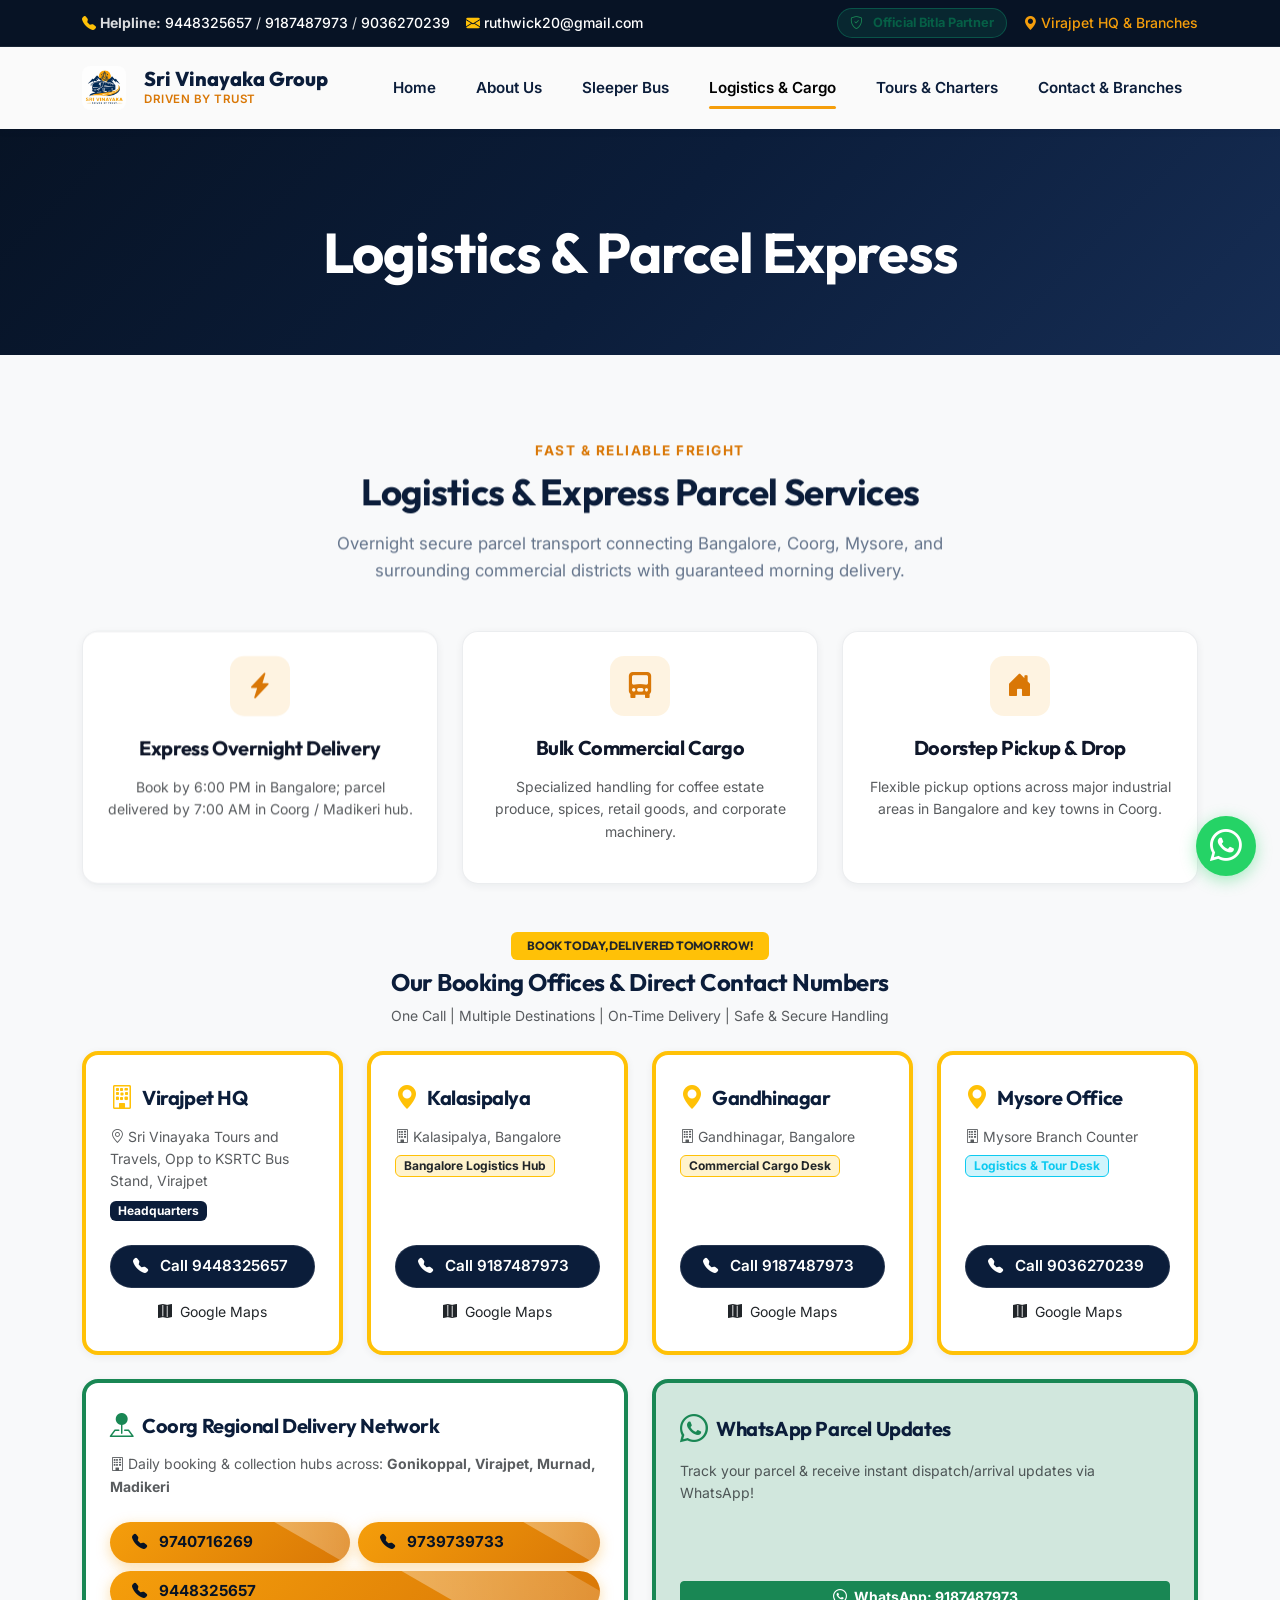
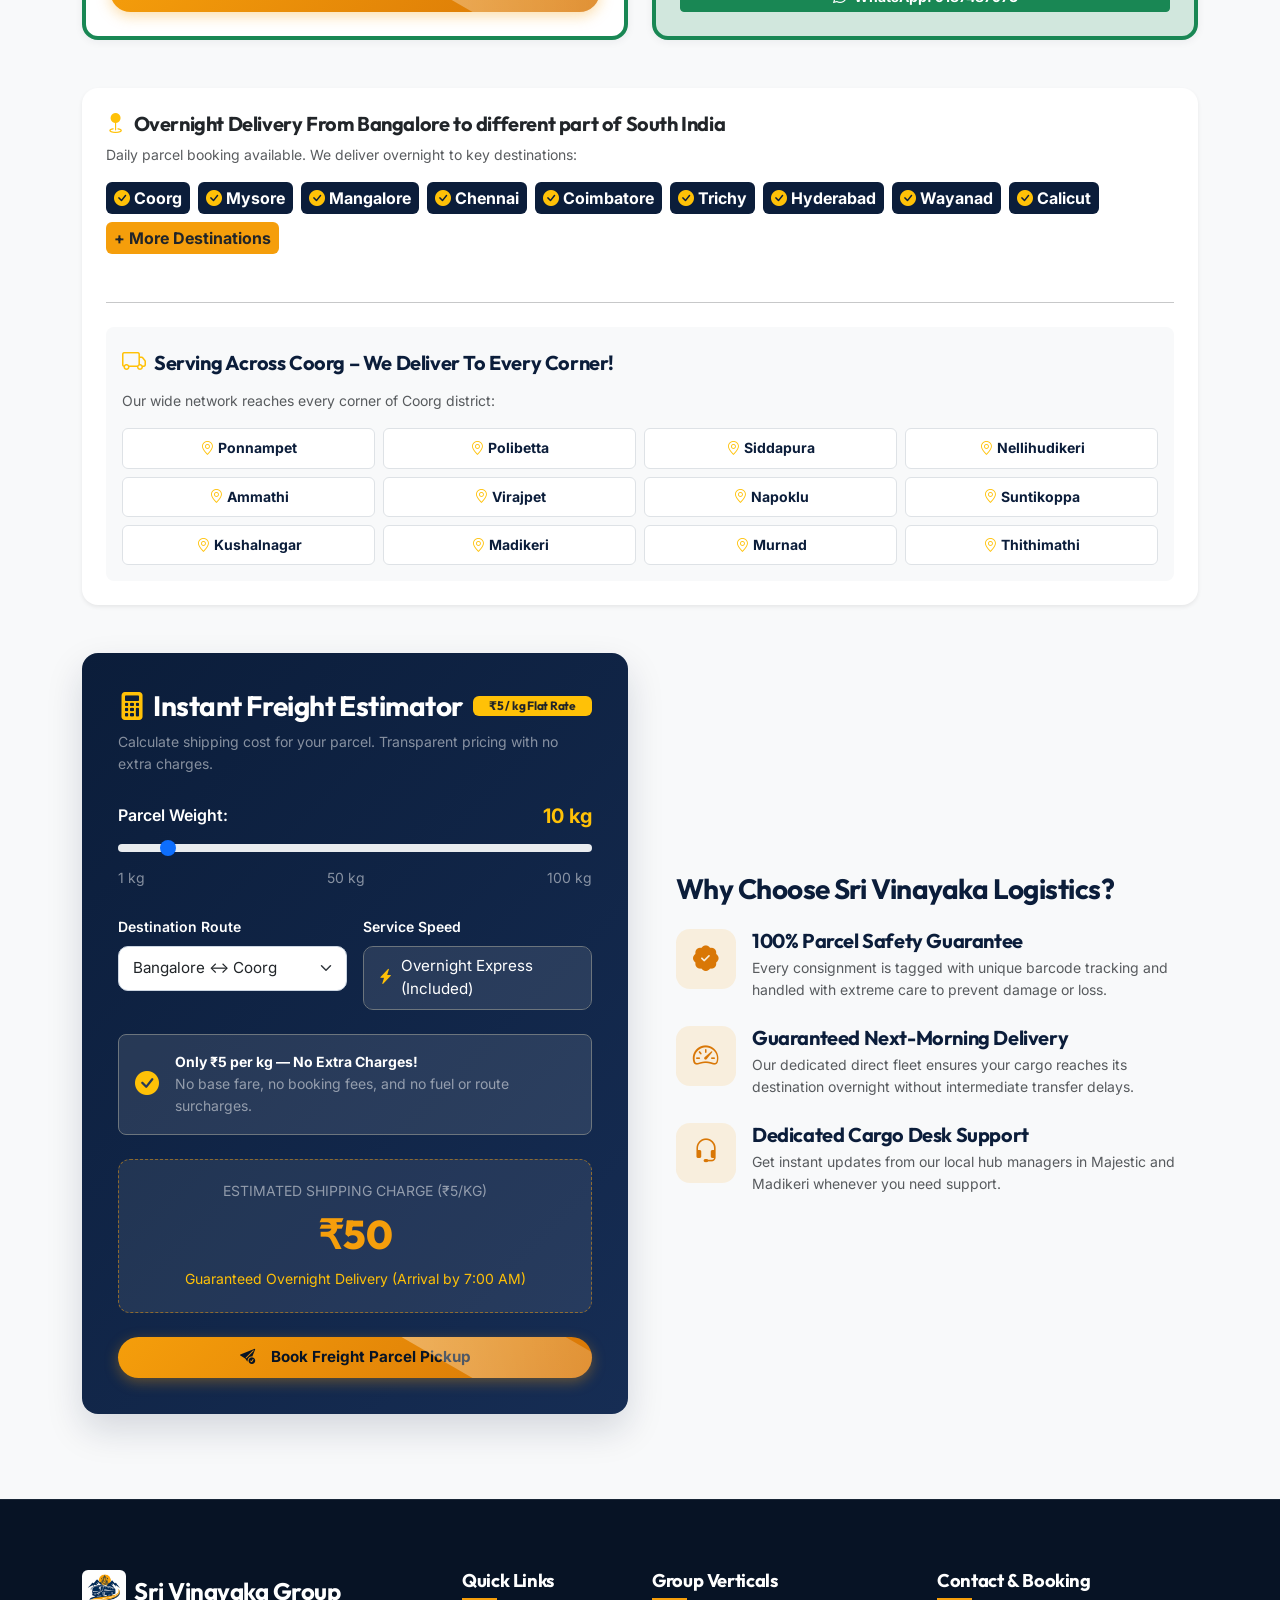
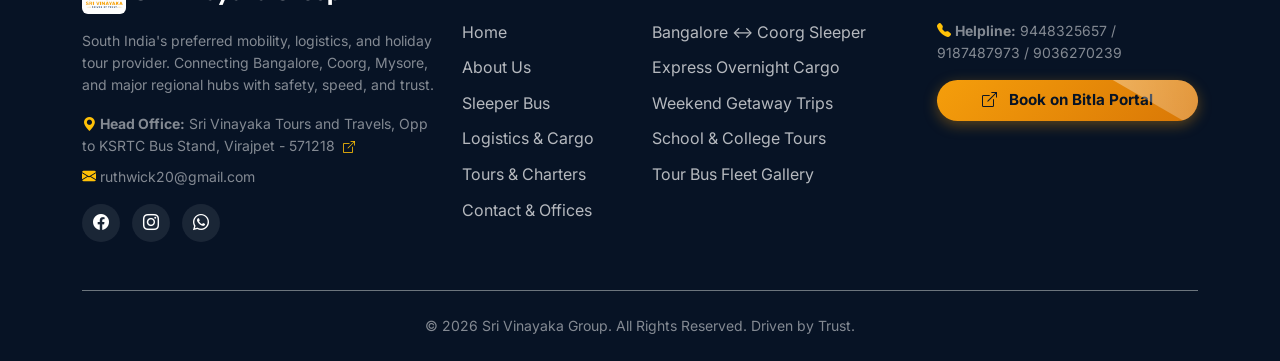
<file: logistics.html>
<!DOCTYPE html>
<html lang="en">

<head>
  <meta charset="UTF-8">
  <meta name="viewport" content="width=device-width, initial-scale=1.0">
  <title>Logistics & Parcel Services | Sri Vinayaka Group</title>

  <!-- Favicon -->
  <link rel="icon" type="image/x-icon" href="favicon.ico">
  <link rel="apple-touch-icon" href="assets/images/logo.webp">

  <!-- SEO Meta Tags -->
  <meta name="description"
    content="Overnight express logistics and parcel delivery between Bangalore, Coorg, Madikeri, and Mysore. Book by 6 PM for guaranteed 7 AM counter arrival.">
  <meta name="keywords"
    content="Parcel Service Bangalore to Coorg, Overnight Logistics Karnataka, Madikeri Parcel Service, Express Cargo South India">
  <meta name="author" content="Sri Vinayaka Group">
  <meta name="robots" content="index, follow">
  <link rel="canonical" href="https://srivinayakagroup.com/logistics.html">

  <!-- Open Graph -->
  <meta property="og:type" content="website">
  <meta property="og:site_name" content="Sri Vinayaka Group">
  <meta property="og:locale" content="en_IN">
  <meta property="og:title" content="Logistics & Parcel Services | Sri Vinayaka Group">
  <meta property="og:description"
    content="Guaranteed overnight express cargo and parcel delivery between Bangalore, Coorg, Madikeri, and Mysore.">
  <meta property="og:image" content="https://srivinayakagroup.com/assets/images/logistics_truck.webp">
  <meta property="og:image:width" content="1200">
  <meta property="og:image:height" content="630">
  <meta property="og:image:alt" content="Sri Vinayaka Express Logistics Fleet">
  <meta property="og:url" content="https://srivinayakagroup.com/logistics.html">

  <!-- Twitter Card -->
  <meta name="twitter:card" content="summary_large_image">
  <meta name="twitter:title" content="Logistics & Parcel Services | Sri Vinayaka Group">
  <meta name="twitter:description"
    content="Overnight express parcel and cargo logistics with next-morning 7 AM delivery across Karnataka.">
  <meta name="twitter:image" content="https://srivinayakagroup.com/assets/images/logistics_truck.webp">

  <!-- Structured Data (JSON-LD Schema Markup) -->
  <script type="application/ld+json">
  {
    "@context": "https://schema.org",
    "@graph": [
      {
        "@type": "Service",
        "@id": "https://srivinayakagroup.com/logistics.html#service",
        "name": "Express Overnight Logistics & Parcel Delivery",
        "serviceType": "Freight and Cargo Delivery Service",
        "provider": {
          "@type": "LocalBusiness",
          "name": "Sri Vinayaka Group",
          "url": "https://srivinayakagroup.com/"
        },
        "areaServed": ["Bangalore", "Madikeri", "Virajpet", "Gonikoppa", "Kushalnagar", "Mysore"],
        "description": "Secure overnight parcel and cargo shipping connecting Bangalore with Kodagu (Coorg). Book by 6 PM for guaranteed 7 AM arrival.",
        "offers": {
          "@type": "Offer",
          "priceCurrency": "INR",
          "url": "https://srivinayakagroup.com/logistics.html"
        }
      },
      {
        "@type": "BreadcrumbList",
        "@id": "https://srivinayakagroup.com/logistics.html#breadcrumb",
        "itemListElement": [
          {
            "@type": "ListItem",
            "position": 1,
            "name": "Home",
            "item": "https://srivinayakagroup.com/"
          },
          {
            "@type": "ListItem",
            "position": 2,
            "name": "Logistics & Cargo",
            "item": "https://srivinayakagroup.com/logistics.html"
          }
        ]
      }
    ]
  }
  </script>

  <!-- Google Fonts & Bootstrap CDN -->
  <link rel="preconnect" href="https://fonts.googleapis.com">
  <link rel="preconnect" href="https://fonts.gstatic.com" crossorigin>
  <link
    href="https://fonts.googleapis.com/css2?family=Inter:wght@300;400;500;600;700&family=Outfit:wght@500;600;700;800&display=swap"
    rel="stylesheet">
  <link href="https://cdn.jsdelivr.net/npm/bootstrap@5.3.2/dist/css/bootstrap.min.css" rel="stylesheet">
  <link rel="stylesheet" href="https://cdn.jsdelivr.net/npm/bootstrap-icons@1.11.3/font/bootstrap-icons.min.css">
  <link rel="stylesheet" href="assets/css/style.css">
  <!-- Modular Components Engine -->
  <script src="assets/js/components.js"></script>
</head>

<body>

  <!-- Dynamic Modular Navbar -->
  <site-navbar></site-navbar>

  <!-- Page Banner -->
  <section class="page-header-banner">
    <div class="container text-center">
      <h1 class="display-4 font-heading fw-bold text-white mb-2">Logistics & Parcel Express</h1>
    </div>
  </section>

  <!-- Logistics Section -->
  <section class="section-padding bg-light">
    <div class="container">
      <div class="text-center mb-5 reveal-on-scroll">
        <span class="section-subtitle">Fast & Reliable Freight</span>
        <h2 class="section-title">Logistics & Express Parcel Services</h2>
        <p class="section-desc">
          Overnight secure parcel transport connecting Bangalore, Coorg, Mysore, and surrounding commercial districts
          with guaranteed morning delivery.
        </p>
      </div>

      <div class="row g-4 mb-5">
        <div class="col-md-4 reveal-on-scroll" data-delay="0">
          <div class="custom-card p-4 text-center">
            <div class="card-icon-wrapper mx-auto"><i class="bi bi-lightning-charge-fill"></i></div>
            <h4 class="h5 fw-bold mb-3">Express Overnight Delivery</h4>
            <p class="text-muted small">Book by 6:00 PM in Bangalore; parcel delivered by 7:00 AM in Coorg / Madikeri
              hub.</p>
          </div>
        </div>
        <div class="col-md-4 reveal-on-scroll" data-delay="150">
          <div class="custom-card p-4 text-center">
            <div class="card-icon-wrapper mx-auto"><i class="bi bi-truck-front-fill"></i></div>
            <h4 class="h5 fw-bold mb-3">Bulk Commercial Cargo</h4>
            <p class="text-muted small">Specialized handling for coffee estate produce, spices, retail goods, and
              corporate machinery.</p>
          </div>
        </div>
        <div class="col-md-4 reveal-on-scroll" data-delay="300">
          <div class="custom-card p-4 text-center">
            <div class="card-icon-wrapper mx-auto"><i class="bi bi-house-door-fill"></i></div>
            <h4 class="h5 fw-bold mb-3">Doorstep Pickup & Drop</h4>
            <p class="text-muted small">Flexible pickup options across major industrial areas in Bangalore and key towns
              in Coorg.</p>
          </div>
        </div>
      </div>

      <!-- Booking Offices & Helplines Card Grid -->
      <div class="mb-5 reveal-on-scroll">
        <div class="text-center mb-4">
          <span class="badge bg-warning text-dark font-heading fw-bold px-3 py-2 text-uppercase mb-2">Book Today,
            Delivered Tomorrow!</span>
          <h3 class="h4 fw-bold font-heading text-navy">Our Booking Offices & Direct Contact Numbers</h3>
          <p class="text-muted small">One Call | Multiple Destinations | On-Time Delivery | Safe & Secure Handling</p>
        </div>

        <div class="row g-4">
          <!-- Virajpet Head Office (HQ) -->
          <div class="col-md-6 col-lg-3">
            <div
              class="custom-card p-4 h-100 border-start border-4 border-warning d-flex flex-column justify-content-between">
              <div>
                <div class="d-flex align-items-center mb-2">
                  <i class="bi bi-building text-warning fs-4 me-2"></i>
                  <h5 class="fw-bold mb-0 text-navy">Virajpet HQ</h5>
                </div>
                <p class="text-muted small mb-1"><i class="bi bi-geo-alt me-1"></i>Sri Vinayaka Tours and Travels, Opp
                  to KSRTC Bus Stand, Virajpet</p>
                <span class="badge bg-navy text-white small mb-3">Headquarters</span>
              </div>
              <div class="d-flex flex-column gap-2 mt-2">
                <a href="tel:9448325657" class="btn btn-navy btn-sm w-100"><i class="bi bi-telephone-fill me-1"></i>
                  Call 9448325657</a>
                <a href="https://maps.app.goo.gl/wQY96wuksRgB2jsd8?g_st=ic" target="_blank" rel="noopener"
                  class="btn btn-outline-navy btn-sm w-100"><i class="bi bi-map-fill me-1"></i> Google Maps</a>
              </div>
            </div>
          </div>

          <!-- Bangalore Kalasipalya -->
          <div class="col-md-6 col-lg-3">
            <div
              class="custom-card p-4 h-100 border-start border-4 border-warning d-flex flex-column justify-content-between">
              <div>
                <div class="d-flex align-items-center mb-2">
                  <i class="bi bi-geo-alt-fill text-warning fs-4 me-2"></i>
                  <h5 class="fw-bold mb-0 text-navy">Kalasipalya</h5>
                </div>
                <p class="text-muted small mb-1"><i class="bi bi-building me-1"></i>Kalasipalya, Bangalore</p>
                <span class="badge bg-warning-subtle text-dark border border-warning small mb-3">Bangalore Logistics
                  Hub</span>
              </div>
              <div class="d-flex flex-column gap-2 mt-2">
                <a href="tel:9187487973" class="btn btn-navy btn-sm w-100"><i class="bi bi-telephone-fill me-1"></i>
                  Call 9187487973</a>
                <a href="https://share.google/eOURSz8ibbDKebFqA" target="_blank" rel="noopener"
                  class="btn btn-outline-navy btn-sm w-100"><i class="bi bi-map-fill me-1"></i> Google Maps</a>
              </div>
            </div>
          </div>

          <!-- Bangalore Gandhinagar -->
          <div class="col-md-6 col-lg-3">
            <div
              class="custom-card p-4 h-100 border-start border-4 border-warning d-flex flex-column justify-content-between">
              <div>
                <div class="d-flex align-items-center mb-2">
                  <i class="bi bi-geo-alt-fill text-warning fs-4 me-2"></i>
                  <h5 class="fw-bold mb-0 text-navy">Gandhinagar</h5>
                </div>
                <p class="text-muted small mb-1"><i class="bi bi-building me-1"></i>Gandhinagar, Bangalore</p>
                <span class="badge bg-warning-subtle text-dark border border-warning small mb-3">Commercial Cargo
                  Desk</span>
              </div>
              <div class="d-flex flex-column gap-2 mt-2">
                <a href="tel:9187487973" class="btn btn-navy btn-sm w-100"><i class="bi bi-telephone-fill me-1"></i>
                  Call 9187487973</a>
                <a href="https://share.google/If7WYiC5HYj7lxRgK" target="_blank" rel="noopener"
                  class="btn btn-outline-navy btn-sm w-100"><i class="bi bi-map-fill me-1"></i> Google Maps</a>
              </div>
            </div>
          </div>

          <!-- Mysore Office -->
          <div class="col-md-6 col-lg-3">
            <div
              class="custom-card p-4 h-100 border-start border-4 border-warning d-flex flex-column justify-content-between">
              <div>
                <div class="d-flex align-items-center mb-2">
                  <i class="bi bi-geo-alt-fill text-warning fs-4 me-2"></i>
                  <h5 class="fw-bold mb-0 text-navy">Mysore Office</h5>
                </div>
                <p class="text-muted small mb-1"><i class="bi bi-building me-1"></i>Mysore Branch Counter</p>
                <span class="badge bg-info-subtle text-info border border-info small mb-3">Logistics & Tour Desk</span>
              </div>
              <div class="d-flex flex-column gap-2 mt-2">
                <a href="tel:9036270239" class="btn btn-navy btn-sm w-100"><i class="bi bi-telephone-fill me-1"></i>
                  Call 9036270239</a>
                <a href="https://maps.app.goo.gl/36zkvyhHyaegmw4k7?g_st=ic" target="_blank" rel="noopener"
                  class="btn btn-outline-navy btn-sm w-100"><i class="bi bi-map-fill me-1"></i> Google Maps</a>
              </div>
            </div>
          </div>

          <!-- Coorg Region Hubs -->
          <div class="col-md-6">
            <div
              class="custom-card p-4 h-100 border-start border-4 border-success d-flex flex-column justify-content-between">
              <div>
                <div class="d-flex align-items-center mb-2">
                  <i class="bi bi-pin-map-fill text-success fs-4 me-2"></i>
                  <h5 class="fw-bold mb-0 text-navy">Coorg Regional Delivery Network</h5>
                </div>
                <p class="text-muted small mb-2"><i class="bi bi-building me-1"></i>Daily booking & collection hubs
                  across: <strong>Gonikoppal, Virajpet, Murnad, Madikeri</strong></p>
              </div>
              <div class="d-flex gap-2 flex-wrap mt-3">
                <a href="tel:9740716269" class="btn btn-gold btn-sm flex-fill"><i class="bi bi-telephone-fill me-1"></i>
                  9740716269</a>
                <a href="tel:9739739733" class="btn btn-gold btn-sm flex-fill"><i class="bi bi-telephone-fill me-1"></i>
                  9739739733</a>
                <a href="tel:9448325657" class="btn btn-gold btn-sm flex-fill"><i class="bi bi-telephone-fill me-1"></i>
                  9448325657</a>
              </div>
            </div>
          </div>

          <!-- WhatsApp Tracking & Booking -->
          <div class="col-md-6">
            <div
              class="custom-card p-4 h-100 border-start border-4 border-success bg-success-subtle d-flex flex-column justify-content-between">
              <div>
                <div class="d-flex align-items-center mb-2">
                  <i class="bi bi-whatsapp text-success fs-3 me-2"></i>
                  <h5 class="fw-bold mb-0 text-navy">WhatsApp Parcel Updates</h5>
                </div>
                <p class="text-muted small mb-2">Track your parcel & receive instant dispatch/arrival updates via
                  WhatsApp!</p>
              </div>
              <a href="https://wa.me/919187487973?text=Hello%20Sri%20Vinayaka%20Parcel%20Service,%20I%20want%20to%20track/book%20a%20parcel"
                target="_blank" rel="noopener" class="btn btn-success btn-sm w-100 fw-bold mt-2">
                <i class="bi bi-whatsapp me-1"></i> WhatsApp: 9187487973
              </a>
            </div>
          </div>
        </div>
      </div>

      <!-- Route Coverage Grid (South India & Coorg) -->
      <div class="card custom-card p-4 mb-5 border-0 shadow-sm">
        <h4 class="h5 fw-bold mb-2"><i class="bi bi-geo-fill text-warning me-2"></i>Overnight Delivery From Bangalore to different part of South India</h4>
        <p class="text-muted small mb-3">Daily parcel booking available. We deliver overnight to key destinations:</p>
        <div class="d-flex flex-wrap gap-2 mb-4">
          <span class="badge bg-navy text-white p-2 fs-6"><i
              class="bi bi-check-circle-fill text-warning me-1"></i>Coorg</span>
          <span class="badge bg-navy text-white p-2 fs-6"><i
              class="bi bi-check-circle-fill text-warning me-1"></i>Mysore</span>
          <span class="badge bg-navy text-white p-2 fs-6"><i
              class="bi bi-check-circle-fill text-warning me-1"></i>Mangalore</span>
          <span class="badge bg-navy text-white p-2 fs-6"><i
              class="bi bi-check-circle-fill text-warning me-1"></i>Chennai</span>
          <span class="badge bg-navy text-white p-2 fs-6"><i
              class="bi bi-check-circle-fill text-warning me-1"></i>Coimbatore</span>
          <span class="badge bg-navy text-white p-2 fs-6"><i
              class="bi bi-check-circle-fill text-warning me-1"></i>Trichy</span>
          <span class="badge bg-navy text-white p-2 fs-6"><i
              class="bi bi-check-circle-fill text-warning me-1"></i>Hyderabad</span>
          <span class="badge bg-navy text-white p-2 fs-6"><i
              class="bi bi-check-circle-fill text-warning me-1"></i>Wayanad</span>
          <span class="badge bg-navy text-white p-2 fs-6"><i
              class="bi bi-check-circle-fill text-warning me-1"></i>Calicut</span>
          <span class="badge bg-gold text-dark p-2 fs-6 fw-bold">+ More Destinations</span>
        </div>

        <hr class="my-4">

        <!-- Wide Network Across Coorg -->
        <div class="bg-light p-3 rounded-3">
          <div class="d-flex align-items-center mb-2">
            <i class="bi bi-truck text-warning fs-4 me-2"></i>
            <h5 class="fw-bold mb-0 text-navy">Serving Across Coorg – We Deliver To Every Corner!</h5>
          </div>
          <p class="text-muted small mb-3">Our wide network reaches every corner of Coorg district:</p>
          <div class="row g-2 text-center">
            <div class="col-6 col-sm-4 col-md-3">
              <div class="p-2 border bg-white rounded small fw-bold text-navy"><i
                  class="bi bi-geo-alt text-warning me-1"></i>Ponnampet</div>
            </div>
            <div class="col-6 col-sm-4 col-md-3">
              <div class="p-2 border bg-white rounded small fw-bold text-navy"><i
                  class="bi bi-geo-alt text-warning me-1"></i>Polibetta</div>
            </div>
            <div class="col-6 col-sm-4 col-md-3">
              <div class="p-2 border bg-white rounded small fw-bold text-navy"><i
                  class="bi bi-geo-alt text-warning me-1"></i>Siddapura</div>
            </div>
            <div class="col-6 col-sm-4 col-md-3">
              <div class="p-2 border bg-white rounded small fw-bold text-navy"><i
                  class="bi bi-geo-alt text-warning me-1"></i>Nellihudikeri</div>
            </div>
            <div class="col-6 col-sm-4 col-md-3">
              <div class="p-2 border bg-white rounded small fw-bold text-navy"><i
                  class="bi bi-geo-alt text-warning me-1"></i>Ammathi</div>
            </div>
            <div class="col-6 col-sm-4 col-md-3">
              <div class="p-2 border bg-white rounded small fw-bold text-navy"><i
                  class="bi bi-geo-alt text-warning me-1"></i>Virajpet</div>
            </div>
            <div class="col-6 col-sm-4 col-md-3">
              <div class="p-2 border bg-white rounded small fw-bold text-navy"><i
                  class="bi bi-geo-alt text-warning me-1"></i>Napoklu</div>
            </div>
            <div class="col-6 col-sm-4 col-md-3">
              <div class="p-2 border bg-white rounded small fw-bold text-navy"><i
                  class="bi bi-geo-alt text-warning me-1"></i>Suntikoppa</div>
            </div>
            <div class="col-6 col-sm-4 col-md-3">
              <div class="p-2 border bg-white rounded small fw-bold text-navy"><i
                  class="bi bi-geo-alt text-warning me-1"></i>Kushalnagar</div>
            </div>
            <div class="col-6 col-sm-4 col-md-3">
              <div class="p-2 border bg-white rounded small fw-bold text-navy"><i
                  class="bi bi-geo-alt text-warning me-1"></i>Madikeri</div>
            </div>
            <div class="col-6 col-sm-4 col-md-3">
              <div class="p-2 border bg-white rounded small fw-bold text-navy"><i
                  class="bi bi-geo-alt text-warning me-1"></i>Murnad</div>
            </div>
            <div class="col-6 col-sm-4 col-md-3">
              <div class="p-2 border bg-white rounded small fw-bold text-navy"><i
                  class="bi bi-geo-alt text-warning me-1"></i>Thithimathi</div>
            </div>
          </div>
        </div>
      </div>

      <!-- Interactive Parcel Rate Estimator -->
      <div class="row align-items-center gy-4">
        <div class="col-lg-6">
          <div class="estimator-box">
            <div class="d-flex align-items-center justify-content-between mb-2">
              <h3 class="font-heading text-white fw-bold mb-0"><i
                  class="bi bi-calculator-fill text-warning me-2"></i>Instant Freight Estimator</h3>
              <span class="badge bg-warning text-dark font-heading fw-bold px-3 py-1">₹5 / kg Flat Rate</span>
            </div>
            <p class="small text-white-50 mb-4">Calculate shipping cost for your parcel. Transparent pricing with no extra charges.</p>

            <div class="mb-4">
              <div class="d-flex justify-content-between align-items-center mb-1">
                <label for="parcelWeight" class="form-label text-white fw-semibold mb-0">Parcel Weight:</label>
                <span id="weightVal" class="text-warning fw-bold fs-5">10 kg</span>
              </div>
              <input type="range" class="form-range" id="parcelWeight" name="parcelWeight" min="1" max="100" value="10"
                aria-label="Parcel Weight in kg">
              <div class="d-flex justify-content-between text-white-50 small">
                <span>1 kg</span>
                <span>50 kg</span>
                <span>100 kg</span>
              </div>
            </div>

            <div class="row g-3 mb-4">
              <div class="col-sm-6">
                <label for="parcelRoute" class="form-label text-white small fw-semibold">Destination Route</label>
                <select class="form-select" id="parcelRoute" name="parcelRoute" aria-label="Select Shipping Route">
                  <option value="Bangalore ↔ Coorg" selected>Bangalore ↔ Coorg</option>
                  <option value="Bangalore ↔ Mysore">Bangalore ↔ Mysore</option>
                  <option value="Bangalore ↔ Mangalore">Bangalore ↔ Mangalore</option>
                  <option value="Bangalore ↔ Other South India">Bangalore ↔ Other South India</option>
                </select>
              </div>
              <div class="col-sm-6">
                <label class="form-label text-white small fw-semibold">Service Speed</label>
                <div class="form-control bg-white bg-opacity-10 text-white border-secondary small py-2 d-flex align-items-center">
                  <i class="bi bi-lightning-charge-fill text-warning me-2"></i>Overnight Express (Included)
                </div>
              </div>
            </div>

            <div class="p-3 mb-4 rounded-3 bg-white bg-opacity-10 border border-secondary text-white-50 small d-flex align-items-center">
              <i class="bi bi-check-circle-fill text-warning fs-4 me-3 flex-shrink-0"></i>
              <div>
                <strong class="text-white d-block">Only ₹5 per kg — No Extra Charges!</strong>
                No base fare, no booking fees, and no fuel or route surcharges.
              </div>
            </div>

            <div class="estimator-result mb-4">
              <span class="small text-uppercase text-white-50 d-block">Estimated Shipping Charge (₹5/kg)</span>
              <div class="result-price" id="estimatedPrice">₹50</div>
              <span class="small text-warning" id="estimatedTime">Guaranteed Overnight Delivery (Arrival by 7:00 AM)</span>
            </div>

            <button onclick="bookParcelFromEstimator()"
              class="btn btn-gold w-100 justify-content-center">
              <i class="bi bi-send-check-fill me-2"></i>Book Freight Parcel Pickup
            </button>
          </div>
        </div>

        <div class="col-lg-6">
          <div class="ps-lg-4">
            <h3 class="fw-bold mb-4">Why Choose Sri Vinayaka Logistics?</h3>

            <div class="d-flex align-items-start gap-3 mb-4">
              <div class="card-icon-wrapper mb-0 flex-shrink-0"><i class="bi bi-patch-check-fill"></i></div>
              <div>
                <h5 class="fw-bold mb-1">100% Parcel Safety Guarantee</h5>
                <p class="text-muted small mb-0">Every consignment is tagged with unique barcode tracking and handled
                  with extreme care to prevent damage or loss.</p>
              </div>
            </div>

            <div class="d-flex align-items-start gap-3 mb-4">
              <div class="card-icon-wrapper mb-0 flex-shrink-0"><i class="bi bi-speedometer2"></i></div>
              <div>
                <h5 class="fw-bold mb-1">Guaranteed Next-Morning Delivery</h5>
                <p class="text-muted small mb-0">Our dedicated direct fleet ensures your cargo reaches its destination
                  overnight without intermediate transfer delays.</p>
              </div>
            </div>

            <div class="d-flex align-items-start gap-3">
              <div class="card-icon-wrapper mb-0 flex-shrink-0"><i class="bi bi-headset"></i></div>
              <div>
                <h5 class="fw-bold mb-1">Dedicated Cargo Desk Support</h5>
                <p class="text-muted small mb-0">Get instant updates from our local hub managers in Majestic and
                  Madikeri whenever you need support.</p>
              </div>
            </div>
          </div>
        </div>
      </div>
    </div>
  </section>

  <!-- General Service Enquiry Modal -->
  <div class="modal fade" id="enquiryModal" tabindex="-1" aria-hidden="true">
    <div class="modal-dialog modal-dialog-centered">
      <div class="modal-content rounded-4 border-0">
        <div class="modal-header bg-navy text-white">
          <h5 class="modal-title font-heading fw-bold text-white" id="enquiryModalTitle">Quick Parcel Enquiry</h5>
          <button type="button" class="btn-close btn-close-white" data-bs-dismiss="modal" aria-label="Close"></button>
        </div>
        <form onsubmit="handleEnquirySubmit(event)">
          <div class="modal-body p-4">
            <input type="hidden" id="enquiryServiceInput" name="enquiryServiceInput" value="">
            <div class="mb-3">
              <label for="enquiryName" class="form-label fw-semibold">Your Name *</label>
              <input type="text" class="form-control" id="enquiryName" name="enquiryName" required
                placeholder="Enter full name" autocomplete="name">
            </div>
            <div class="mb-3">
              <label for="enquiryPhone" class="form-label fw-semibold">Mobile Number *</label>
              <input type="tel" class="form-control" id="enquiryPhone" name="enquiryPhone" pattern="[0-9]{10}" required
                placeholder="10-digit mobile number" autocomplete="tel">
            </div>
            <div class="mb-3">
              <label for="enquiryNotes" class="form-label fw-semibold">Notes / Parcel Weight Details</label>
              <textarea class="form-control" id="enquiryNotes" name="enquiryNotes" rows="3"
                placeholder="Specify parcel dimensions, weight, pickup location, etc."></textarea>
            </div>
          </div>
          <div class="modal-footer bg-light border-0">
            <button type="button" class="btn btn-secondary" data-bs-dismiss="modal">Cancel</button>
            <button type="submit" class="btn btn-gold">Submit Freight Enquiry</button>
          </div>
        </form>
      </div>
    </div>
  </div>

  <!-- Toast Container -->
  <div id="toastContainer" class="toast-container position-fixed bottom-0 end-0 p-3" style="z-index: 1100;"></div>

  <!-- Dynamic Modular Footer -->
  <site-footer></site-footer>

  <script src="https://cdn.jsdelivr.net/npm/bootstrap@5.3.2/dist/js/bootstrap.bundle.min.js"></script>
  <script src="assets/js/main.js"></script>
</body>

</html>
</file>
<file: assets/css/style.css>
/* ==========================================================================
   Sri Vinayaka Group - Core Design System & Stylesheet
   Balanced Proportions, Elegant Typography, Responsive Grid & High Conversion
   ========================================================================== */

:root {
  /* Primary & Brand Colors */
  --navy-dark: #071325;
  --navy-main: #0b1d3a;
  --navy-light: #162d54;
  --navy-accent: #1e3a8a;
  
  --gold-main: #f59e0b;
  --gold-hover: #d97706;
  --gold-glow: rgba(245, 158, 11, 0.4);
  --orange-accent: #ea580c;
  --emerald-green: #10b981;
  
  --text-dark: #0f172a;
  --text-muted: #64748b;
  --text-light: #f8fafc;
  
  --bg-light: #f8fafc;
  --bg-card: #ffffff;
  --bg-gradient: linear-gradient(135deg, #071325 0%, #0b1d3a 50%, #162d54 100%);
  
  /* Shadows & Elevation */
  --shadow-sm: 0 2px 8px rgba(11, 29, 58, 0.06);
  --shadow-md: 0 8px 24px rgba(11, 29, 58, 0.1);
  --shadow-lg: 0 16px 36px rgba(11, 29, 58, 0.15);
  
  /* Transition Timings */
  --transition-fast: all 0.2s cubic-bezier(0.4, 0, 0.2, 1);
  --transition-normal: all 0.3s cubic-bezier(0.4, 0, 0.2, 1);
  
  --border-radius: 16px;
  --border-radius-sm: 10px;
}

/* Restored Crisp Base Setup (16px base font for natural proportion) */
html, body {
  width: 100%;
  max-width: 100%;
  overflow-x: hidden !important;
  position: relative;
  margin: 0;
  padding: 0;
}

site-navbar, site-footer {
  display: block;
  width: 100%;
}

html {
  scroll-behavior: smooth;
  font-size: 16px;
}

body {
  font-family: 'Inter', system-ui, -apple-system, sans-serif;
  color: var(--text-dark);
  background-color: var(--navy-dark);
  line-height: 1.6;
}

h1, h2, h3, h4, h5, h6, .font-heading, .section-title, .hero-title {
  font-family: 'Outfit', system-ui, -apple-system, sans-serif;
  font-weight: 700;
  color: var(--navy-main);
  letter-spacing: -0.02em;
  word-wrap: break-word;
  overflow-wrap: break-word;
}

/* Custom Scrollbar */
::-webkit-scrollbar { width: 10px; }
::-webkit-scrollbar-track { background: #f1f5f9; }
::-webkit-scrollbar-thumb { background: var(--navy-light); border-radius: 5px; }
::-webkit-scrollbar-thumb:hover { background: var(--gold-main); }

/* Keyframe Animations */
@keyframes fadeInUp {
  from { opacity: 0; transform: translateY(20px); }
  to { opacity: 1; transform: translateY(0); }
}

@keyframes pulseGlow {
  0% { box-shadow: 0 0 0 0 rgba(245, 158, 11, 0.5); }
  70% { box-shadow: 0 0 0 12px rgba(245, 158, 11, 0); }
  100% { box-shadow: 0 0 0 0 rgba(245, 158, 11, 0); }
}

@keyframes pulseGreen {
  0% { box-shadow: 0 0 0 0 rgba(16, 185, 129, 0.5); }
  70% { box-shadow: 0 0 0 12px rgba(16, 185, 129, 0); }
  100% { box-shadow: 0 0 0 0 rgba(16, 185, 129, 0); }
}

/* Promotional Ticker Tape */
.promo-ticker-bar {
  background: linear-gradient(90deg, #ea580c 0%, #d97706 100%);
  color: #ffffff;
  font-weight: 600;
  font-size: 0.85rem;
  padding: 9px 0;
  overflow: hidden;
  position: relative;
  width: 100%;
  box-shadow: 0 2px 8px rgba(234, 88, 12, 0.25);
  z-index: 1000;
}

.ticker-content {
  display: inline-flex;
  align-items: center;
  white-space: nowrap;
  animation: tickerMarquee 25s linear infinite !important;
  width: max-content;
  will-change: transform;
}

.ticker-content span {
  display: inline-flex;
  align-items: center;
  padding-right: 48px;
}

.promo-ticker-bar:hover .ticker-content {
  animation-play-state: paused;
}

@keyframes tickerMarquee {
  0% {
    transform: translate3d(0, 0, 0);
  }
  100% {
    transform: translate3d(-50%, 0, 0);
  }
}

/* Top Announcement Bar */
.top-bar {
  background: var(--navy-dark);
  color: rgba(255, 255, 255, 0.85);
  font-size: 0.875rem;
  padding: 8px 0;
  border-bottom: 1px solid rgba(255, 255, 255, 0.08);
}
.top-bar a { color: var(--gold-main); text-decoration: none; font-weight: 500; }
.top-bar a:hover { color: #ffffff; text-decoration: underline; }

.navbar-svg {
  background: rgba(255, 255, 255, 0.98);
  backdrop-filter: blur(16px);
  -webkit-backdrop-filter: blur(16px);
  box-shadow: var(--shadow-sm);
  transition: var(--transition-normal);
  padding: 14px 0;
}

.navbar-svg.scrolled {
  background: rgba(11, 29, 58, 0.98);
  box-shadow: var(--shadow-md);
  padding: 10px 0;
}

.navbar-svg.scrolled .nav-link { color: rgba(255, 255, 255, 0.9) !important; }
.navbar-svg.scrolled .nav-link:hover,
.navbar-svg.scrolled .nav-link.active { color: var(--gold-main) !important; }
.navbar-svg.scrolled .brand-title { color: #ffffff; }

.navbar-brand img {
  height: 44px; /* Crisp logo size */
  width: auto;
  border-radius: 8px;
  object-fit: contain;
}

.brand-text { display: flex; flex-direction: column; margin-left: 10px; }
.brand-title {
  font-family: 'Outfit', sans-serif;
  font-weight: 800;
  font-size: 1.25rem;
  color: var(--navy-main);
  line-height: 1.1;
  white-space: nowrap;
}

.brand-tagline {
  font-size: 0.72rem;
  color: var(--gold-hover);
  font-weight: 600;
  letter-spacing: 0.5px;
  text-transform: uppercase;
  white-space: nowrap;
}

.navbar-nav {
  display: flex;
  align-items: center;
  gap: 4px;
}

.nav-link {
  font-weight: 600;
  font-size: 0.95rem;
  color: var(--navy-main);
  padding: 8px 16px !important;
  transition: var(--transition-fast);
  position: relative;
  white-space: nowrap;
  border-radius: 6px;
}

.nav-link:hover, .nav-link.active { color: var(--gold-hover); }
.nav-link.active::after {
  content: '';
  position: absolute;
  bottom: 0px;
  left: 16px; right: 16px;
  height: 3px;
  background: var(--gold-main);
  border-radius: 2px;
}

/* Custom Buttons */
.btn-gold {
  background: linear-gradient(135deg, var(--gold-main) 0%, var(--gold-hover) 100%);
  color: var(--navy-dark) !important;
  font-weight: 700;
  font-size: 0.95rem;
  padding: 9px 22px;
  border-radius: 50px;
  border: none;
  box-shadow: 0 4px 14px rgba(245, 158, 11, 0.35);
  transition: var(--transition-fast);
  display: inline-flex;
  align-items: center;
  gap: 8px;
  text-decoration: none;
}

.btn-gold:hover {
  transform: translateY(-2px);
  box-shadow: 0 6px 20px rgba(245, 158, 11, 0.5);
  background: linear-gradient(135deg, #fbbf24 0%, var(--gold-main) 100%);
}

.btn-navy {
  background: var(--navy-main);
  color: #ffffff !important;
  font-weight: 600;
  font-size: 0.95rem;
  padding: 9px 22px;
  border-radius: 50px;
  border: 1px solid rgba(255, 255, 255, 0.1);
  transition: var(--transition-fast);
  display: inline-flex;
  align-items: center;
  gap: 8px;
  text-decoration: none;
}

.btn-navy:hover {
  background: var(--navy-light);
  color: var(--gold-main) !important;
  transform: translateY(-2px);
  box-shadow: var(--shadow-md);
}

.btn-outline-gold {
  background: transparent;
  color: var(--gold-main);
  border: 2px solid var(--gold-main);
  font-weight: 600;
  font-size: 0.9rem;
  padding: 7px 20px;
  border-radius: 50px;
  transition: var(--transition-fast);
  text-decoration: none;
}

.btn-outline-gold:hover {
  background: var(--gold-main);
  color: var(--navy-dark);
  transform: translateY(-2px);
}

/* Badges */
.trust-badge-pill {
  display: inline-flex;
  align-items: center;
  gap: 6px;
  background: rgba(16, 185, 129, 0.12);
  border: 1px solid rgba(16, 185, 129, 0.3);
  color: #065f46;
  font-weight: 700;
  font-size: 0.8rem;
  padding: 4px 12px;
  border-radius: 20px;
}

/* Forms */
.form-control, .form-select {
  padding: 10px 14px;
  font-size: 0.95rem;
  border-radius: 10px;
  border: 1px solid #cbd5e1;
}

/* Hero Section - Perfectly Balanced Proportions */
.hero-section {
  position: relative;
  background: var(--bg-gradient);
  color: #ffffff;
  padding: 120px 0 90px;
  overflow: hidden;
}

.hero-section::before {
  content: '';
  position: absolute;
  top: 0; left: 0; right: 0; bottom: 0;
  background: radial-gradient(circle at 80% 20%, rgba(245, 158, 11, 0.15) 0%, transparent 50%),
              radial-gradient(circle at 20% 80%, rgba(30, 58, 138, 0.4) 0%, transparent 60%);
  pointer-events: none;
}

.page-header-banner {
  background: var(--bg-gradient);
  color: #ffffff;
  padding: 90px 0 60px;
  position: relative;
  overflow: hidden;
  max-width: 100%;
}

.breadcrumb-item a { color: var(--gold-main); text-decoration: none; font-weight: 500; }
.breadcrumb-item.active { color: rgba(255, 255, 255, 0.7); }

.hero-badge {
  display: inline-flex;
  align-items: center;
  gap: 8px;
  background: rgba(245, 158, 11, 0.15);
  border: 1px solid rgba(245, 158, 11, 0.4);
  color: var(--gold-main);
  padding: 6px 16px;
  border-radius: 30px;
  font-size: 0.85rem;
  font-weight: 600;
  margin-bottom: 20px;
}

.hero-title {
  font-size: 3.2rem;
  line-height: 1.15;
  color: #ffffff;
  margin-bottom: 20px;
}

.hero-title span {
  color: var(--gold-main);
  background: linear-gradient(135deg, #fbbf24 0%, #f59e0b 100%);
  -webkit-background-clip: text;
  -webkit-text-fill-color: transparent;
}

.hero-lead {
  font-size: 1.15rem;
  color: rgba(255, 255, 255, 0.85);
  margin-bottom: 30px;
  max-width: 580px;
}

/* RedBus Style Search Card Widget */
.hero-widget-card {
  background: rgba(255, 255, 255, 0.96);
  backdrop-filter: blur(20px);
  border-radius: 20px;
  padding: 24px;
  box-shadow: 0 20px 50px rgba(0, 0, 0, 0.3);
  color: var(--text-dark);
}

.widget-tabs .nav-link {
  border: none;
  background: transparent;
  color: var(--text-muted);
  font-weight: 700;
  font-size: 0.95rem;
  padding: 10px 18px !important;
  border-radius: 12px;
  transition: var(--transition-fast);
}

.widget-tabs .nav-link.active {
  background: var(--navy-main);
  color: var(--gold-main) !important;
}

/* Metrics Counter Bar */
.metrics-bar {
  background: #ffffff;
  margin-top: -40px;
  position: relative;
  z-index: 10;
  border-radius: 20px;
  box-shadow: var(--shadow-lg);
  padding: 30px 20px;
  border: 1px solid rgba(11, 29, 58, 0.06);
}

.metric-item { text-align: center; padding: 10px; }
.metric-number {
  font-family: 'Outfit', sans-serif;
  font-size: 2.2rem;
  font-weight: 800;
  color: var(--navy-main);
  line-height: 1;
}
.metric-number span { color: var(--gold-main); }
.metric-label {
  font-size: 0.9rem;
  font-weight: 600;
  color: var(--text-muted);
  margin-top: 4px;
}

/* Section Layout & Cards */
.section-padding { padding: 85px 0; }
.section-subtitle {
  text-transform: uppercase;
  letter-spacing: 1.5px;
  font-size: 0.85rem;
  font-weight: 700;
  color: var(--gold-hover);
  margin-bottom: 8px;
  display: block;
}
.section-title { font-size: 2.3rem; margin-bottom: 16px; }
.section-desc { color: var(--text-muted); font-size: 1.05rem; max-width: 650px; margin: 0 auto; }

.custom-card {
  background: var(--bg-card);
  border-radius: var(--border-radius);
  border: 1px solid rgba(11, 29, 58, 0.08);
  box-shadow: var(--shadow-sm);
  transition: var(--transition-normal);
  overflow: hidden;
  height: 100%;
}

.custom-card:hover {
  transform: translateY(-8px);
  box-shadow: var(--shadow-lg);
  border-color: rgba(245, 158, 11, 0.35);
}

.custom-card .position-relative {
  overflow: hidden;
  border-top-left-radius: var(--border-radius);
  border-top-right-radius: var(--border-radius);
}

.tour-card-img {
  width: 100%;
  height: 210px;
  object-fit: cover;
  object-position: center;
  border-top-left-radius: var(--border-radius);
  border-top-right-radius: var(--border-radius);
  transition: transform 0.5s cubic-bezier(0.16, 1, 0.3, 1);
  display: block;
}

.custom-card:hover .tour-card-img {
  transform: scale(1.08);
}

.tour-tag {
  position: absolute;
  top: 14px;
  right: 14px;
  background: rgba(7, 19, 37, 0.88);
  backdrop-filter: blur(8px);
  -webkit-backdrop-filter: blur(8px);
  color: var(--gold-main);
  border: 1px solid rgba(245, 158, 11, 0.4);
  font-size: 0.8rem;
  font-weight: 700;
  padding: 4px 14px;
  border-radius: 20px;
  z-index: 2;
  box-shadow: 0 4px 12px rgba(0, 0, 0, 0.25);
}

.card-icon-wrapper {
  width: 60px;
  height: 60px;
  border-radius: 14px;
  background: rgba(245, 158, 11, 0.12);
  color: var(--gold-hover);
  display: flex;
  align-items: center;
  justify-content: center;
  font-size: 1.6rem;
  margin-bottom: 20px;
}

/* Interactive Bus Seat Selection Layout */
.bus-layout-card {
  background: #0f172a;
  color: #ffffff;
  border-radius: 16px;
  padding: 20px;
  border: 1px solid var(--navy-light);
}

.seat-deck-title {
  font-size: 0.85rem;
  font-weight: 700;
  text-transform: uppercase;
  color: var(--gold-main);
  letter-spacing: 1px;
  margin-bottom: 10px;
}

.seat-grid {
  display: grid;
  grid-template-columns: repeat(4, 1fr);
  gap: 8px;
}

.seat-btn {
  aspect-ratio: 1.3;
  border-radius: 6px;
  border: 1px solid rgba(255, 255, 255, 0.2);
  background: rgba(255, 255, 255, 0.05);
  color: #ffffff;
  font-size: 0.8rem;
  font-weight: 700;
  display: flex;
  flex-direction: column;
  align-items: center;
  justify-content: center;
  cursor: pointer;
  transition: var(--transition-fast);
}

.seat-btn:hover {
  border-color: var(--gold-main);
  background: rgba(245, 158, 11, 0.2);
}

.seat-btn.selected {
  background: var(--gold-main);
  color: var(--navy-dark);
  border-color: var(--gold-main);
}

.seat-btn.occupied {
  background: rgba(255, 255, 255, 0.1);
  color: rgba(255, 255, 255, 0.3);
  border-color: transparent;
  cursor: not-allowed;
}

/* Logistics & Freight Estimator */
.route-pill {
  display: inline-flex;
  align-items: center;
  gap: 6px;
  background: rgba(11, 29, 58, 0.05);
  border: 1px solid rgba(11, 29, 58, 0.1);
  padding: 6px 14px;
  border-radius: 20px;
  font-size: 0.85rem;
  font-weight: 600;
  color: var(--navy-main);
  margin: 4px;
  transition: var(--transition-fast);
  cursor: pointer;
}
.route-pill:hover { background: var(--navy-main); color: var(--gold-main); }

.estimator-box {
  background: linear-gradient(135deg, #0b1d3a 0%, #162d54 100%);
  color: #ffffff;
  border-radius: var(--border-radius);
  padding: 36px;
  box-shadow: var(--shadow-lg);
}

.estimator-result {
  background: rgba(255, 255, 255, 0.08);
  border: 1px dashed rgba(245, 158, 11, 0.5);
  border-radius: 12px;
  padding: 20px;
  text-align: center;
}
.result-price {
  font-family: 'Outfit', sans-serif;
  font-size: 2.5rem;
  font-weight: 800;
  color: var(--gold-main);
}

/* Sleeper Bus Showcase */
.sleeper-spotlight {
  background: var(--navy-dark);
  color: #ffffff;
  border-radius: 24px;
  overflow: hidden;
  box-shadow: var(--shadow-lg);
  border: 1px solid rgba(255, 255, 255, 0.1);
}

.sleeper-img {
  width: 100%;
  height: 340px;
  object-fit: cover;
  object-position: center;
  border-radius: 16px;
}

.amenity-badge {
  background: rgba(255, 255, 255, 0.08);
  border: 1px solid rgba(255, 255, 255, 0.15);
  border-radius: 12px;
  padding: 12px 16px;
  display: flex;
  align-items: center;
  gap: 12px;
  color: #ffffff;
  font-weight: 500;
}
.amenity-badge i { font-size: 1.4rem; color: var(--gold-main); }

.timeline-points {
  position: relative;
  padding-left: 24px;
  border-left: 3px dashed rgba(245, 158, 11, 0.4);
}
.timeline-point { position: relative; margin-bottom: 20px; }
.timeline-point::before {
  content: '';
  position: absolute;
  left: -31px; top: 4px;
  width: 12px; height: 12px;
  border-radius: 50%;
  background: var(--gold-main);
  box-shadow: 0 0 0 4px rgba(245, 158, 11, 0.2);
}

/* Testimonial Cards */
.testimonial-card {
  background: #ffffff;
  border-radius: var(--border-radius);
  padding: 24px;
  border: 1px solid rgba(11, 29, 58, 0.08);
  box-shadow: var(--shadow-sm);
  height: 100%;
}

.avatar-circle {
  width: 46px; height: 46px;
  border-radius: 50%;
  background: var(--navy-main);
  color: var(--gold-main);
  display: flex; align-items: center; justify-content: center;
  font-weight: 800; font-size: 1rem;
}

/* FAQ Accordion */
.accordion-item {
  border: 1px solid rgba(11, 29, 58, 0.08);
  border-radius: 14px !important;
  margin-bottom: 10px;
  overflow: hidden;
}
.accordion-button {
  font-weight: 700;
  font-size: 1rem;
  color: var(--navy-main);
  padding: 16px 20px;
}
.accordion-button:not(.collapsed) {
  background: rgba(245, 158, 11, 0.1);
  color: var(--navy-main);
}

/* Contact Info Card */
.contact-info-card {
  background: var(--navy-main);
  color: #ffffff;
  border-radius: var(--border-radius);
  padding: 36px;
  height: 100%;
}
.contact-info-item { display: flex; align-items: flex-start; gap: 16px; margin-bottom: 24px; }
.contact-icon {
  width: 48px; height: 48px;
  border-radius: 12px;
  background: rgba(245, 158, 11, 0.15);
  color: var(--gold-main);
  display: flex; align-items: center; justify-content: center;
  font-size: 1.3rem; flex-shrink: 0;
}

/* Floating WhatsApp Button */
.whatsapp-float {
  position: fixed;
  bottom: 24px; right: 24px;
  width: 60px; height: 60px;
  background-color: #25d366;
  color: #ffffff;
  border-radius: 50%;
  font-size: 32px;
  box-shadow: 0 4px 16px rgba(37, 211, 102, 0.4);
  z-index: 1000;
  display: flex; align-items: center; justify-content: center;
  text-decoration: none;
  transition: var(--transition-fast);
  animation: pulseGreen 3s infinite;
}
.whatsapp-float:hover { transform: scale(1.1); color: #ffffff; }

/* Footer */
.site-footer {
  background: var(--navy-dark);
  color: rgba(255, 255, 255, 0.7);
  padding: 70px 0 24px;
  border-top: 1px solid rgba(255, 255, 255, 0.08);
}
.footer-title { color: #ffffff; font-size: 1.15rem; margin-bottom: 20px; position: relative; padding-bottom: 8px; }
.footer-title::after { content: ''; position: absolute; bottom: 0; left: 0; width: 35px; height: 2px; background: var(--gold-main); }
.footer-links { list-style: none; padding: 0; margin: 0; }
.footer-links li { margin-bottom: 10px; }
.footer-links a { color: rgba(255, 255, 255, 0.7); text-decoration: none; transition: var(--transition-fast); }
.footer-links a:hover { color: var(--gold-main); padding-left: 4px; }

.social-link {
  width: 38px; height: 38px;
  border-radius: 50%;
  background: rgba(255, 255, 255, 0.08);
  color: #ffffff;
  display: inline-flex; align-items: center; justify-content: center;
  margin-right: 8px; text-decoration: none; transition: var(--transition-fast);
}
.social-link:hover { background: var(--gold-main); color: var(--navy-dark); transform: translateY(-3px); }

/* Responsive adjustments */
@media (max-width: 991.98px) {
  .hero-title { font-size: 2.4rem; }
  .section-padding { padding: 60px 0; }
  .metrics-bar { margin-top: 20px; }

  /* Mobile Navbar Toggler & Icon */
  .navbar-toggler {
    padding: 4px 8px;
    border: none;
  }
  .navbar-toggler i, .color-navy {
    color: var(--navy-main) !important;
  }
  .navbar-svg.scrolled .navbar-toggler i {
    color: #ffffff !important;
  }

  /* Mobile Dropdown Menu Card */
  .navbar-collapse {
    background: #ffffff;
    border-radius: 16px;
    padding: 16px 20px;
    margin-top: 12px;
    box-shadow: 0 16px 36px rgba(7, 19, 37, 0.18);
    border: 1px solid rgba(11, 29, 58, 0.1);
  }

  .navbar-svg.scrolled .navbar-collapse {
    background: var(--navy-main);
    border-color: rgba(255, 255, 255, 0.15);
  }

  .navbar-nav .nav-link {
    color: var(--navy-main) !important;
    padding: 10px 14px !important;
    border-radius: 8px;
    font-size: 1rem;
  }

  .navbar-nav .nav-link:hover,
  .navbar-nav .nav-link.active {
    background: rgba(245, 158, 11, 0.12);
    color: var(--gold-hover) !important;
  }

  .navbar-svg.scrolled .navbar-nav .nav-link {
    color: rgba(255, 255, 255, 0.9) !important;
  }

  .navbar-svg.scrolled .navbar-nav .nav-link:hover,
  .navbar-svg.scrolled .navbar-nav .nav-link.active {
    background: rgba(245, 158, 11, 0.2);
    color: var(--gold-main) !important;
  }
}

/* ==========================================================================
   Scroll Reveal & Dynamic Animation System
   ========================================================================== */

@keyframes floatAnim {
  0%, 100% { transform: translateY(0) rotate(0deg); }
  50% { transform: translateY(-10px) rotate(1deg); }
}

@keyframes modalPop {
  0% { opacity: 0; transform: scale(0.93) translateY(-15px); }
  100% { opacity: 1; transform: scale(1) translateY(0); }
}

@keyframes seatClickBounce {
  0% { transform: scale(1); }
  50% { transform: scale(1.18); }
  100% { transform: scale(1); }
}

/* Scroll Reveal Base Classes */
.reveal-on-scroll {
  opacity: 0;
  transform: translateY(35px);
  transition: opacity 0.8s cubic-bezier(0.16, 1, 0.3, 1), transform 0.8s cubic-bezier(0.16, 1, 0.3, 1);
  will-change: opacity, transform;
}

.reveal-fade-left {
  opacity: 0;
  transform: translateX(-40px);
  transition: opacity 0.8s cubic-bezier(0.16, 1, 0.3, 1), transform 0.8s cubic-bezier(0.16, 1, 0.3, 1);
  will-change: opacity, transform;
}

.reveal-fade-right {
  opacity: 0;
  transform: translateX(40px);
  transition: opacity 0.8s cubic-bezier(0.16, 1, 0.3, 1), transform 0.8s cubic-bezier(0.16, 1, 0.3, 1);
  will-change: opacity, transform;
}

.reveal-zoom-in {
  opacity: 0;
  transform: scale(0.9);
  transition: opacity 0.8s cubic-bezier(0.16, 1, 0.3, 1), transform 0.8s cubic-bezier(0.16, 1, 0.3, 1);
  will-change: opacity, transform;
}

.reveal-visible {
  opacity: 1 !important;
  transform: translateY(0) translateX(0) scale(1) !important;
}

/* Prevent horizontal scroll overflow on mobile viewports */
@media (max-width: 991.98px) {
  .reveal-fade-left, .reveal-fade-right {
    transform: translateY(30px);
  }
}

/* Interactive Hover & Button Sheen Effects */
.btn-gold, .btn-navy, .btn-outline-gold {
  position: relative;
  overflow: hidden;
}

.btn-gold::after {
  content: '';
  position: absolute;
  top: -50%; left: -50%;
  width: 200%; height: 200%;
  background: linear-gradient(60deg, transparent, rgba(255, 255, 255, 0.35), transparent);
  transform: rotate(30deg) translateY(-100%);
  transition: transform 0.6s ease;
}

.btn-gold:hover::after {
  transform: rotate(30deg) translateY(100%);
}

.seat-btn:active, .seat-btn.anim-pop {
  animation: seatClickBounce 0.3s cubic-bezier(0.175, 0.885, 0.32, 1.275);
}

.modal.show .modal-dialog {
  animation: modalPop 0.35s cubic-bezier(0.16, 1, 0.3, 1);
}

/* Floating Ambient Graphics */
.floating-element {
  animation: floatAnim 6s ease-in-out infinite;
}

/* Smooth Tab Transitions */
.tab-pane.fade {
  transition: opacity 0.3s linear, transform 0.3s cubic-bezier(0.16, 1, 0.3, 1);
}

/* Custom Navy & Gold Utility Classes */
.bg-navy {
  background-color: var(--navy-main) !important;
}
.text-navy {
  color: var(--navy-main) !important;
}
.bg-gold {
  background-color: var(--gold-main) !important;
}
.text-gold {
  color: var(--gold-main) !important;
}

/* ==========================================================================
   Video Testimonials System
   ========================================================================== */
.video-testimonial-card {
  background: var(--bg-card);
  border-radius: var(--border-radius);
  box-shadow: var(--shadow-md);
  border: 1px solid rgba(11, 29, 58, 0.08);
  overflow: hidden;
  transition: var(--transition-normal);
  display: flex;
  flex-direction: column;
  height: 100%;
}

.video-testimonial-card:hover {
  transform: translateY(-6px);
  box-shadow: var(--shadow-lg);
  border-color: var(--gold-main);
}

.video-player-container {
  position: relative;
  background: #000;
  width: 100%;
  aspect-ratio: 9 / 12;
  max-height: 440px;
  overflow: hidden;
  display: flex;
  align-items: center;
  justify-content: center;
}

.video-player-container video {
  width: 100%;
  height: 100%;
  object-fit: cover;
  display: block;
}

.video-overlay-badge {
  position: absolute;
  top: 14px;
  left: 14px;
  z-index: 2;
  background: rgba(7, 19, 37, 0.85);
  backdrop-filter: blur(8px);
  color: var(--gold-main);
  font-size: 0.75rem;
  font-weight: 700;
  padding: 5px 12px;
  border-radius: 50px;
  border: 1px solid rgba(245, 158, 11, 0.4);
  letter-spacing: 0.03em;
  text-transform: uppercase;
}

.video-info-content {
  padding: 20px;
  display: flex;
  flex-direction: column;
  flex-grow: 1;
}

/* ==========================================================================
   Fleet & Interior Photo Gallery
   ========================================================================== */
.gallery-filter-bar {
  display: flex;
  justify-content: center;
  flex-wrap: wrap;
  gap: 10px;
  margin-bottom: 30px;
}

.gallery-filter-btn {
  background: #ffffff;
  color: var(--navy-main);
  border: 1.5px solid rgba(11, 29, 58, 0.15);
  padding: 9px 22px;
  border-radius: 50px;
  font-weight: 600;
  font-size: 0.9rem;
  cursor: pointer;
  transition: var(--transition-fast);
}

.gallery-filter-btn:hover {
  background: rgba(245, 158, 11, 0.1);
  border-color: var(--gold-main);
  color: var(--navy-main);
}

.gallery-filter-btn.active {
  background: var(--navy-main);
  color: var(--gold-main);
  border-color: var(--navy-main);
  box-shadow: 0 4px 14px rgba(11, 29, 58, 0.25);
}

.gallery-grid {
  display: grid;
  grid-template-columns: repeat(auto-fill, minmax(280px, 1fr));
  gap: 20px;
}

@media (min-width: 1200px) {
  .gallery-grid {
    grid-template-columns: repeat(4, 1fr);
  }
}

.gallery-card-item {
  transition: transform 0.35s cubic-bezier(0.4, 0, 0.2, 1), opacity 0.35s ease;
  will-change: transform, opacity;
}

/* Luxury Skeleton Shimmer for Gallery Cards */
.gallery-card {
  position: relative;
  border-radius: var(--border-radius-sm);
  overflow: hidden;
  box-shadow: var(--shadow-sm);
  background: linear-gradient(110deg, #0b1d3a 8%, #1a365d 18%, #0b1d3a 33%);
  background-size: 200% 100%;
  animation: galleryShimmer 1.8s linear infinite;
  aspect-ratio: 4 / 3;
  cursor: pointer;
  transition: var(--transition-normal);
}

.gallery-card.is-loaded {
  animation: none;
  background: #0b1d3a;
}

@keyframes galleryShimmer {
  0% { background-position: 200% 0; }
  100% { background-position: -200% 0; }
}

.gallery-card:hover {
  transform: translateY(-4px);
  box-shadow: var(--shadow-lg);
}

.gallery-card img {
  width: 100%;
  height: 100%;
  object-fit: cover;
  opacity: 0;
  transform: scale(0.97);
  transition: opacity 0.45s ease, transform 0.5s cubic-bezier(0.16, 1, 0.3, 1);
  display: block;
}

.gallery-card img.is-loaded,
.gallery-card.is-loaded img {
  opacity: 1;
  transform: scale(1);
}

.gallery-card:hover img.is-loaded {
  transform: scale(1.06);
}

.gallery-overlay {
  position: absolute;
  inset: 0;
  background: linear-gradient(to top, rgba(7, 19, 37, 0.9) 0%, rgba(7, 19, 37, 0.2) 60%, transparent 100%);
  opacity: 0;
  display: flex;
  flex-direction: column;
  justify-content: flex-end;
  padding: 16px;
  transition: opacity 0.3s ease;
  z-index: 2;
}

.gallery-card:hover .gallery-overlay {
  opacity: 1;
}

.gallery-overlay-title {
  color: #ffffff;
  font-family: 'Outfit', sans-serif;
  font-weight: 700;
  font-size: 1rem;
  margin-bottom: 2px;
}

.gallery-overlay-sub {
  color: var(--gold-main);
  font-size: 0.8rem;
  font-weight: 500;
}

.gallery-badge {
  position: absolute;
  top: 12px;
  left: 12px;
  background: rgba(11, 29, 58, 0.85);
  backdrop-filter: blur(8px);
  color: #ffffff;
  font-size: 0.75rem;
  font-weight: 700;
  padding: 4px 10px;
  border-radius: 6px;
  z-index: 3;
  border-left: 3px solid var(--gold-main);
  letter-spacing: 0.03em;
  text-transform: uppercase;
}

/* ==========================================================================
   Mobile & Tablet Responsive Gallery Optimization
   ========================================================================== */
@media (max-width: 991px) {
  .gallery-grid {
    grid-template-columns: repeat(3, 1fr);
    gap: 16px;
  }
}

@media (max-width: 768px) {
  .gallery-filter-bar {
    justify-content: flex-start;
    flex-wrap: nowrap;
    overflow-x: auto;
    -webkit-overflow-scrolling: touch;
    padding: 6px 4px 14px 4px;
    margin-bottom: 20px;
    gap: 8px;
    scrollbar-width: none;
  }
  .gallery-filter-bar::-webkit-scrollbar {
    display: none;
  }
  .gallery-filter-btn {
    flex-shrink: 0;
    white-space: nowrap;
    padding: 7px 16px;
    font-size: 0.82rem;
  }
  .gallery-grid {
    grid-template-columns: repeat(2, 1fr);
    gap: 12px;
  }
  .gallery-card {
    border-radius: 12px;
  }
  .gallery-badge {
    top: 8px;
    left: 8px;
    font-size: 0.68rem;
    padding: 3px 8px;
  }
  .gallery-overlay {
    opacity: 1; /* Always visible on mobile touch screens */
    padding: 10px;
    background: linear-gradient(to top, rgba(7, 19, 37, 0.92) 0%, rgba(7, 19, 37, 0.3) 60%, transparent 100%);
  }
  .gallery-overlay-title {
    font-size: 0.82rem;
    line-height: 1.2;
    margin-bottom: 2px;
  }
  .gallery-overlay-sub {
    font-size: 0.7rem;
    display: -webkit-box;
    -webkit-line-clamp: 1;
    -webkit-box-orient: vertical;
    overflow: hidden;
  }
}

@media (max-width: 480px) {
  .gallery-grid {
    grid-template-columns: repeat(2, 1fr);
    gap: 8px;
  }
  .gallery-card {
    border-radius: 10px;
  }
  .gallery-badge {
    top: 6px;
    left: 6px;
    font-size: 0.62rem;
    padding: 2px 6px;
    border-radius: 4px;
  }
  .gallery-overlay {
    padding: 8px;
  }
  .gallery-overlay-title {
    font-size: 0.75rem;
  }
  .gallery-overlay-sub {
    font-size: 0.65rem;
  }
}

/* Lightbox Modal */
#galleryLightboxModal .modal-content {
  background: rgba(7, 19, 37, 0.96);
  backdrop-filter: blur(16px);
  border: 1px solid rgba(245, 158, 11, 0.3);
  border-radius: var(--border-radius);
}

#galleryLightboxModal .modal-body {
  padding: 15px;
  text-align: center;
}

#galleryLightboxModal img {
  max-height: 80vh;
  width: auto;
  max-width: 100%;
  border-radius: 10px;
  object-fit: contain;
}

/* ==========================================================================
   Comprehensive Interactive Route & Timetable Explorer
   ========================================================================== */
.route-explorer-container {
  background: #ffffff;
  border-radius: var(--border-radius);
  box-shadow: var(--shadow-lg);
  border: 1px solid rgba(11, 29, 58, 0.08);
  overflow: hidden;
}

.route-direction-nav {
  display: flex;
  background: var(--navy-dark);
  padding: 8px;
  gap: 8px;
}

.route-nav-tab {
  flex: 1;
  text-align: center;
  padding: 14px 20px;
  color: rgba(255, 255, 255, 0.75);
  background: transparent;
  border: none;
  border-radius: 10px;
  font-weight: 700;
  font-family: 'Outfit', sans-serif;
  font-size: 1.05rem;
  cursor: pointer;
  transition: var(--transition-fast);
  display: flex;
  align-items: center;
  justify-content: center;
  gap: 8px;
}

.route-nav-tab:hover {
  color: #ffffff;
  background: rgba(255, 255, 255, 0.08);
}

.route-nav-tab.active {
  background: var(--gold-main);
  color: var(--navy-dark);
  box-shadow: 0 4px 16px rgba(245, 158, 11, 0.4);
}

.route-fixed-times-bar {
  background: linear-gradient(135deg, var(--navy-main) 0%, var(--navy-light) 100%);
  padding: 16px 24px;
  color: #ffffff;
  display: flex;
  align-items: center;
  justify-content: space-between;
  flex-wrap: wrap;
  gap: 12px;
  border-bottom: 1px solid rgba(255, 255, 255, 0.1);
}

.fixed-timing-pill {
  background: rgba(245, 158, 11, 0.15);
  border: 1px solid var(--gold-main);
  color: var(--gold-main);
  padding: 6px 14px;
  border-radius: 50px;
  font-weight: 700;
  font-size: 0.875rem;
  display: inline-flex;
  align-items: center;
  gap: 6px;
}

.stop-search-wrapper {
  padding: 20px 24px 10px 24px;
  background: #f8fafc;
  border-bottom: 1px solid #e2e8f0;
}

.stop-search-input {
  border-radius: 10px;
  border: 1.5px solid #cbd5e1;
  padding: 12px 18px 12px 45px;
  font-size: 0.95rem;
  transition: var(--transition-fast);
}

.stop-search-input:focus {
  border-color: var(--navy-main);
  box-shadow: 0 0 0 3px rgba(11, 29, 58, 0.12);
}

.stops-table-container {
  padding: 20px 24px;
  max-height: 520px;
  overflow-y: auto;
}

.stop-card-item {
  display: flex;
  align-items: center;
  justify-content: space-between;
  padding: 12px 16px;
  border-radius: 10px;
  margin-bottom: 8px;
  background: #f8fafc;
  border: 1px solid #e2e8f0;
  transition: var(--transition-fast);
}

.stop-card-item:hover {
  background: #ffffff;
  border-color: var(--gold-main);
  transform: translateX(4px);
  box-shadow: var(--shadow-sm);
}

.stop-card-item.stop-highlight {
  background: #fffbeb !important;
  border-color: var(--gold-main) !important;
  box-shadow: 0 0 0 2px var(--gold-main) !important;
}

.stop-num-badge {
  width: 32px;
  height: 32px;
  border-radius: 50%;
  background: var(--navy-main);
  color: var(--gold-main);
  font-weight: 700;
  font-size: 0.85rem;
  display: flex;
  align-items: center;
  justify-content: center;
  flex-shrink: 0;
}

.stop-info {
  flex-grow: 1;
  margin-left: 14px;
  margin-right: 14px;
}

.stop-name {
  font-weight: 700;
  color: var(--navy-main);
  font-size: 0.95rem;
  margin-bottom: 2px;
}

.stop-landmark {
  font-size: 0.8rem;
  color: var(--text-muted);
}

.stop-time-chip {
  background: var(--navy-dark);
  color: #ffffff;
  padding: 5px 12px;
  border-radius: 8px;
  font-weight: 700;
  font-family: 'Outfit', sans-serif;
  font-size: 0.9rem;
  white-space: nowrap;
  letter-spacing: 0.02em;
  border-left: 3px solid var(--gold-main);
}

.dropping-point-chip {
  border-left-color: var(--emerald-green);
}

.section-tag-badge {
  display: inline-flex;
  align-items: center;
  gap: 6px;
  background: rgba(245, 158, 11, 0.15);
  color: var(--gold-hover);
  font-weight: 700;
  font-size: 0.8rem;
  padding: 6px 14px;
  border-radius: 50px;
  text-transform: uppercase;
  letter-spacing: 0.05em;
  margin-bottom: 12px;
}

/* ==========================================================================
   Responsive Design & Mobile Navigation Enhancements
   ========================================================================== */

@media (max-width: 991.98px) {
  .navbar-collapse {
    background: #ffffff;
    border-radius: 16px;
    padding: 20px;
    margin-top: 15px;
    box-shadow: var(--shadow-lg);
    border: 1px solid #e2e8f0;
  }

  .navbar-nav {
    flex-direction: column;
    align-items: stretch;
    gap: 8px;
  }

  .nav-link {
    padding: 12px 18px !important;
    font-size: 1.05rem;
    border-radius: 10px;
    color: var(--navy-main) !important;
    background: #f8fafc;
  }

  .nav-link:hover, .nav-link.active {
    background: #fffbeb;
    color: var(--gold-hover) !important;
  }

  .nav-link.active::after {
    display: none;
  }

  .hero-section {
    padding: 80px 0 60px;
  }

  .hero-title {
    font-size: 2.3rem !important;
  }

  .metric-item {
    padding: 15px 10px;
  }

  .metric-number {
    font-size: 2rem;
  }

  .section-padding {
    padding: 60px 0;
  }
}

@media (max-width: 575.98px) {
  .top-bar {
    font-size: 0.78rem;
    padding: 6px 0;
  }

  .brand-title {
    font-size: 1.1rem;
  }

  .brand-tagline {
    font-size: 0.65rem;
  }

  .hero-title {
    font-size: 1.85rem !important;
  }

  .hero-lead {
    font-size: 0.95rem !important;
  }

  .hero-image-wrapper img {
    height: 250px !important;
  }

  .btn-lg {
    width: 100%;
    justify-content: center;
  }
}

/* Video Reels & Video Testimonial Cards */
.video-testimonial-card, .reel-video-card {
  background: #ffffff;
  border-radius: 20px;
  overflow: hidden;
  box-shadow: var(--shadow-md);
  border: 1px solid #e2e8f0;
  transition: var(--transition-normal);
  height: 100%;
  display: flex;
  flex-direction: column;
}

.video-testimonial-card:hover, .reel-video-card:hover {
  transform: translateY(-6px);
  box-shadow: 0 20px 35px -8px rgba(11, 29, 58, 0.18);
  border-color: rgba(245, 158, 11, 0.5);
}

.video-player-container, .reel-video-wrapper {
  position: relative;
  background: #071325;
  border-radius: 20px 20px 0 0;
  overflow: hidden;
  aspect-ratio: 9 / 16;
  min-height: 480px;
  max-height: 580px;
  width: 100%;
}

@media (max-width: 767px) {
  .video-player-container, .reel-video-wrapper {
    min-height: 400px;
  }
}

.video-player-container video, .reel-video-wrapper video {
  width: 100%;
  height: 100%;
  object-fit: cover;
  object-position: center top;
  display: block;
  background: #000000;
}

/* Video On-Demand Play Overlay */
.video-play-overlay {
  position: absolute;
  inset: 0;
  display: flex;
  flex-direction: column;
  align-items: center;
  justify-content: center;
  background: rgba(7, 19, 37, 0.35);
  backdrop-filter: blur(2px);
  cursor: pointer;
  z-index: 3;
  transition: all 0.3s ease;
}

.video-play-overlay:hover {
  background: rgba(7, 19, 37, 0.15);
}

.video-play-btn {
  width: 68px;
  height: 68px;
  border-radius: 50%;
  background: var(--gold-main);
  color: var(--navy-main);
  display: flex;
  align-items: center;
  justify-content: center;
  font-size: 1.8rem;
  padding-left: 4px;
  box-shadow: 0 0 0 8px rgba(245, 158, 11, 0.3), 0 8px 24px rgba(0, 0, 0, 0.4);
  transition: transform 0.3s cubic-bezier(0.34, 1.56, 0.64, 1), box-shadow 0.3s ease;
}

.video-play-overlay:hover .video-play-btn {
  transform: scale(1.12);
  box-shadow: 0 0 0 14px rgba(245, 158, 11, 0.4), 0 12px 30px rgba(0, 0, 0, 0.5);
}

.video-play-label {
  margin-top: 14px;
  color: #ffffff;
  font-size: 0.85rem;
  font-weight: 700;
  letter-spacing: 0.05em;
  text-transform: uppercase;
  text-shadow: 0 2px 6px rgba(0, 0, 0, 0.8);
  background: rgba(11, 29, 58, 0.75);
  padding: 4px 14px;
  border-radius: 20px;
  border: 1px solid rgba(255, 255, 255, 0.15);
}

.video-player-container.is-playing .video-play-overlay {
  opacity: 0;
  pointer-events: none;
  visibility: hidden;
}

.video-player-container.landscape, .reel-video-wrapper.landscape {
  aspect-ratio: 16 / 9;
  min-height: auto;
  max-height: auto;
}

.video-overlay-badge {
  position: absolute;
  top: 14px;
  left: 14px;
  background: rgba(11, 29, 58, 0.88);
  backdrop-filter: blur(8px);
  color: var(--gold-main);
  font-weight: 700;
  font-size: 0.8rem;
  padding: 6px 14px;
  border-radius: 50px;
  z-index: 2;
  border: 1px solid rgba(245, 158, 11, 0.4);
  box-shadow: 0 4px 10px rgba(0, 0, 0, 0.3);
}

.video-info-content {
  padding: 20px;
  flex-grow: 1;
  display: flex;
  flex-direction: column;
  justify-content: space-between;
  background: #ffffff;
}

/* Trip Photo Card (matching Video Player Container aspect ratio & luxury styling) */
.trip-photo-card {
  position: relative;
  background: #071325;
  border-radius: 20px 20px 0 0;
  overflow: hidden;
  aspect-ratio: 9 / 16;
  min-height: 480px;
  max-height: 580px;
  width: 100%;
  cursor: pointer;
}

@media (max-width: 767px) {
  .trip-photo-card {
    min-height: 400px;
  }
}

.trip-photo-card img {
  width: 100%;
  height: 100%;
  object-fit: cover;
  object-position: center top;
  display: block;
  transition: transform 0.6s cubic-bezier(0.16, 1, 0.3, 1);
}

.video-testimonial-card:hover .trip-photo-card img {
  transform: scale(1.06);
}

.trip-photo-card .photo-zoom-hint {
  position: absolute;
  bottom: 16px;
  right: 16px;
  background: rgba(11, 29, 58, 0.85);
  backdrop-filter: blur(8px);
  color: #ffffff;
  font-size: 0.8rem;
  font-weight: 600;
  padding: 6px 14px;
  border-radius: 50px;
  border: 1px solid rgba(255, 255, 255, 0.2);
  z-index: 2;
  transition: all 0.3s ease;
  pointer-events: none;
}

.video-testimonial-card:hover .trip-photo-card .photo-zoom-hint {
  background: var(--gold-main);
  color: var(--navy-main);
  border-color: var(--gold-main);
}

.tour-feature-pill {
  background: #ffffff;
  color: var(--navy-main);
  border: 1px solid rgba(11, 29, 58, 0.12);
  padding: 8px 18px;
  border-radius: 50px;
  font-size: 0.88rem;
  font-weight: 600;
  display: inline-flex;
  align-items: center;
  gap: 8px;
  box-shadow: 0 2px 6px rgba(11, 29, 58, 0.04);
  transition: all 0.25s ease;
}

.tour-feature-pill:hover {
  border-color: var(--gold-main);
  transform: translateY(-2px);
  box-shadow: 0 6px 14px rgba(11, 29, 58, 0.08);
}

/* Lightbox Modal */
#galleryLightboxModal .modal-content {
  background: rgba(7, 19, 37, 0.95);
  backdrop-filter: blur(16px);
  border: 1px solid rgba(255, 255, 255, 0.1);
  border-radius: 16px;
  overflow: hidden;
}

#galleryLightboxModal .modal-body {
  padding: 10px;
}

#galleryLightboxModal #lightboxImage {
  max-height: 80vh;
  width: auto;
  margin: 0 auto;
  border-radius: 10px;
  box-shadow: 0 10px 30px rgba(0, 0, 0, 0.5);
  object-fit: contain;
}

/* Instagram Reel Embed Cards & Official Widget */
.instagram-embed-wrapper {
  display: flex;
  justify-content: center;
  width: 100%;
}

.instagram-embed-card {
  background: #ffffff;
  border-radius: 16px;
  overflow: hidden;
  box-shadow: 0 4px 20px rgba(11, 29, 58, 0.08);
  border: 1px solid #e2e8f0;
  transition: var(--transition-normal);
  display: flex;
  justify-content: center;
  width: 100%;
  max-width: 440px;
}

.instagram-embed-card:hover {
  transform: translateY(-4px);
  box-shadow: 0 12px 32px rgba(11, 29, 58, 0.15);
  border-color: rgba(245, 158, 11, 0.4);
}

.instagram-media {
  margin: 0 !important;
  width: 100% !important;
  max-width: 100% !important;
  border: none !important;
  border-radius: 16px !important;
  box-shadow: none !important;
}

.instagram-media-iframe {
  border: 0;
  width: 100%;
  min-height: 520px;
  background: #f8fafc;
  display: block;
}

/* 404 Error Page Styling */
.min-vh-75 {
  min-height: 75vh;
}

.page-404-wrapper {
  min-height: calc(100vh - 160px);
  display: flex;
  align-items: center;
  padding: 60px 0;
  background: linear-gradient(180deg, #f8fafc 0%, #e2e8f0 100%);
}

.error-card {
  background: #ffffff;
  border-radius: 20px;
  box-shadow: 0 10px 40px rgba(11, 29, 58, 0.08);
  border: 1px solid #e2e8f0;
  padding: 40px 30px;
  text-align: center;
}

.error-glitch-text {
  font-family: 'Outfit', sans-serif;
  font-weight: 900;
  font-size: clamp(4.5rem, 12vw, 8rem);
  line-height: 1;
  color: var(--navy-main);
  letter-spacing: -3px;
  margin-bottom: 12px;
}

.error-glitch-text span {
  color: var(--gold-main);
  display: inline-block;
  border-radius: 50%;
}

.hover-lift {
  transition: transform 0.2s cubic-bezier(0.4, 0, 0.2, 1), box-shadow 0.2s cubic-bezier(0.4, 0, 0.2, 1);
  border-radius: 12px;
  border: 1px solid #e2e8f0;
  background: #ffffff;
}

.hover-lift:hover {
  transform: translateY(-4px);
  box-shadow: 0 8px 24px rgba(11, 29, 58, 0.12);
  border-color: var(--gold-main);
}
</file>
